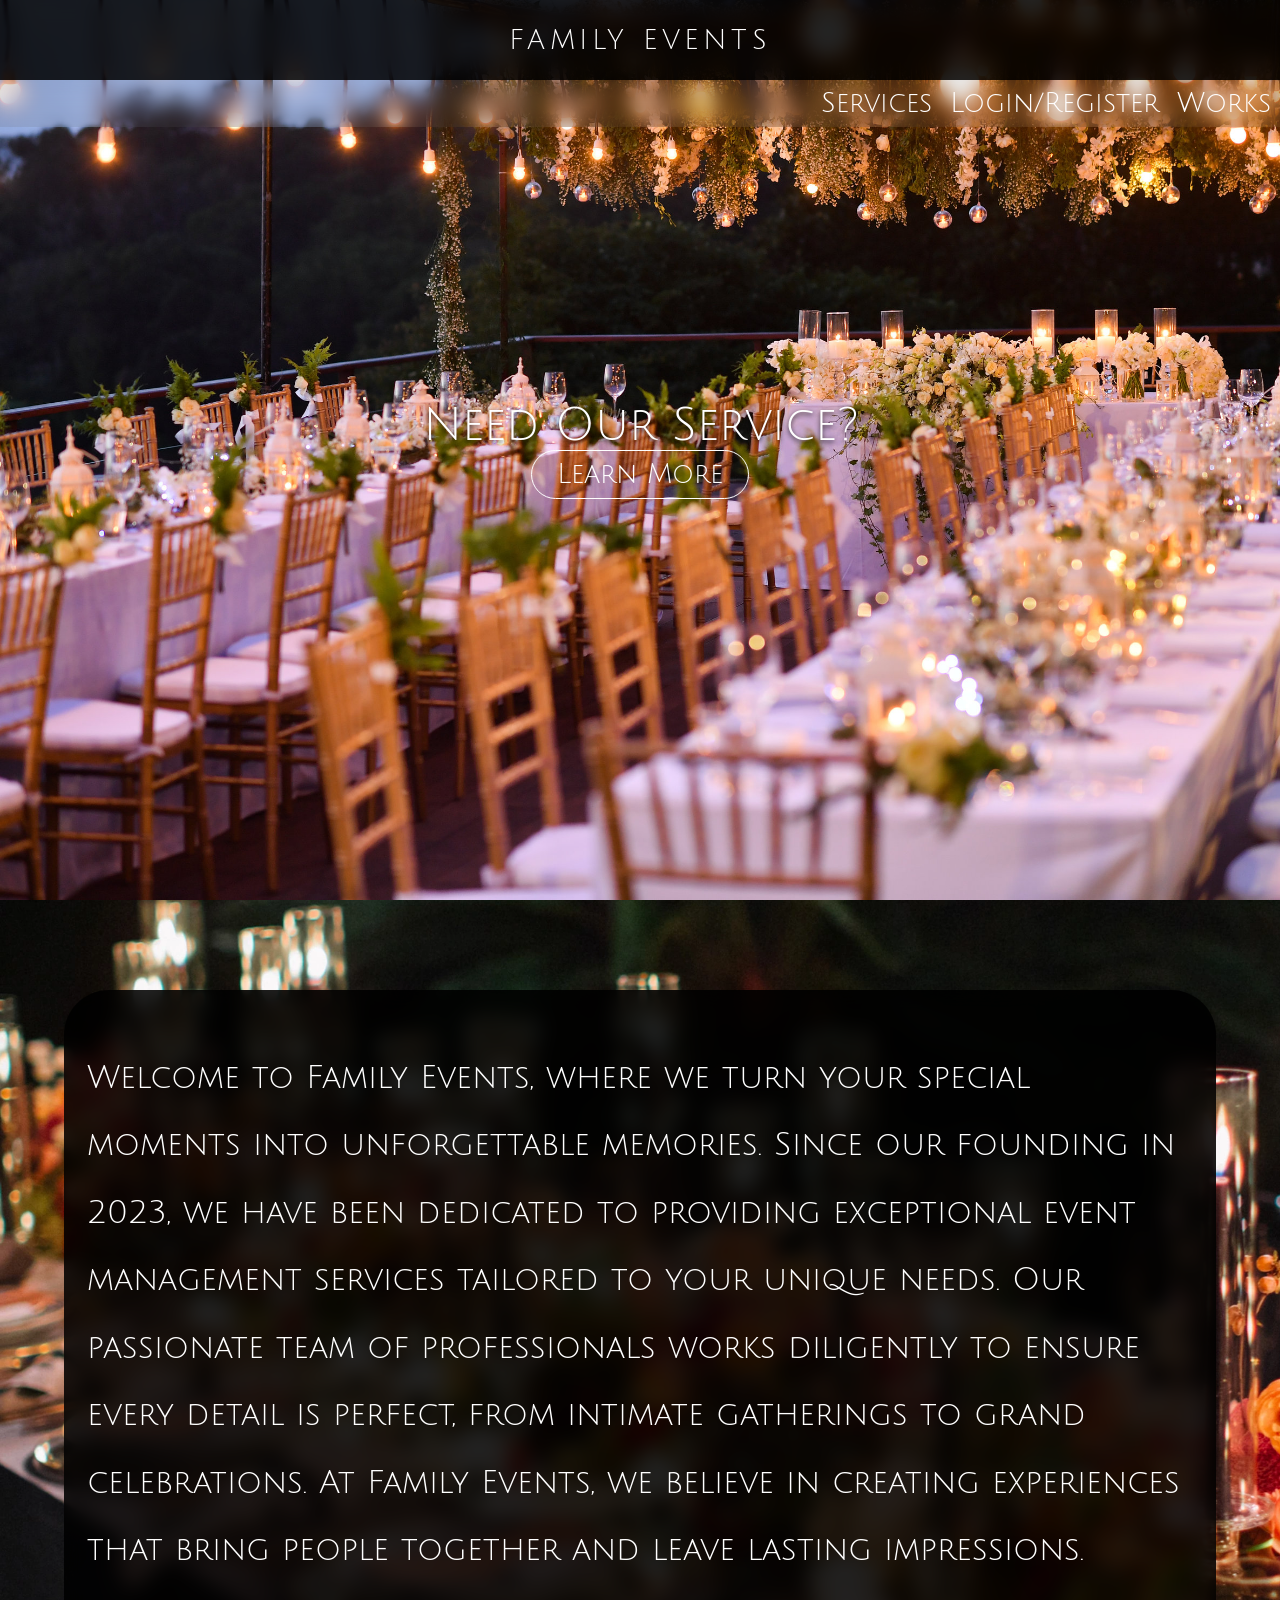
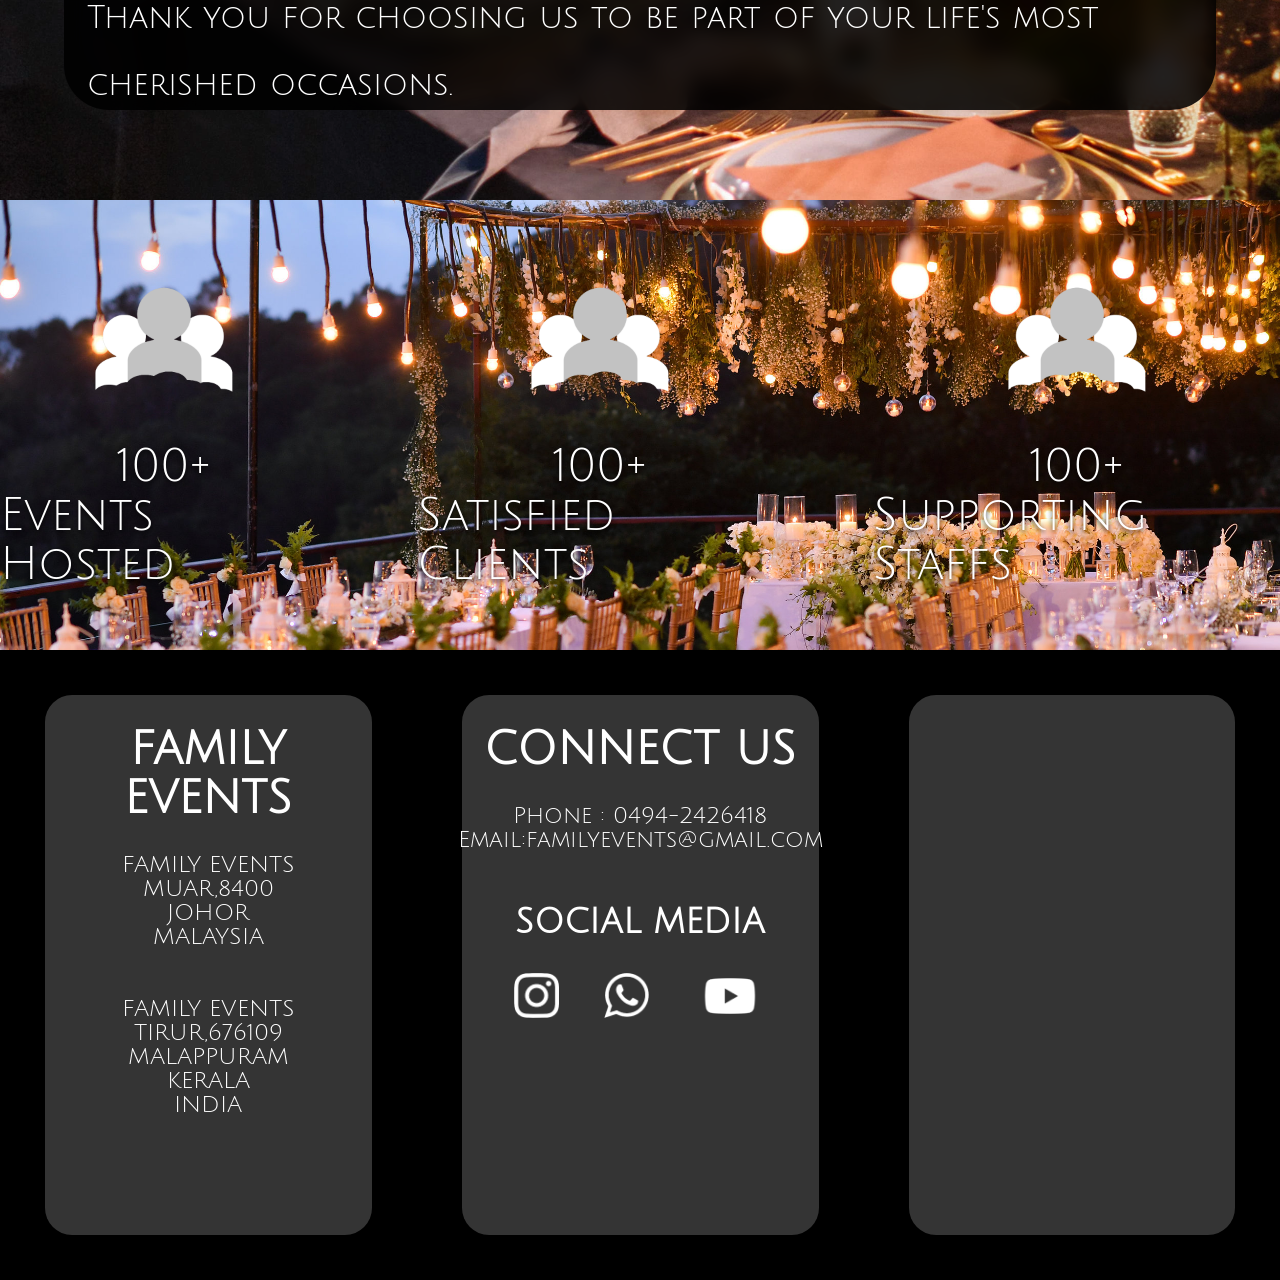
<file: index.html>
<!DOCTYPE html>
<html lang="en">
<head>
    <meta charset="UTF-8">
    <meta name="viewport" content="width=device-width, initial-scale=1.0">
    <link rel="stylesheet" href="styles.css">
    <script defer src="script.js"></script>
    <title>Index</title>
</head>
<body>
    <div class="body">
        <!-- navigation bar -->
        <div class="nav-bar">
            <div class="black-bar">
                <span>FAMILY EVENTS</span>
                <input type="checkbox" class="hm-check" id="hm-menu">
                <label onclick="hmaction();" class="hm-label" for="hm-menu">
                    <div class="menu-icon">
                        <div class="line"></div>
                        <div class="line middle-line"></div>
                        <div class="line"></div>
                    </div>
                
                </label>
            </div>
            <div class="glass-bar">
                <ul>
                    <li>Services</li>
                    <li>Login/Register</li>
                    <li>Works</li>
                    <li class="credits">©familyevents</li>
                </ul>
            </div>
        </div>
<!-- navigation bar -->
<!-- content -->

<div class="content">
    <div class="need-service">
        <span>Need Our Service?</span>
        <button>Learn More</button>
    </div>
</div>

<!-- content -->
    </div>
    <div class="body-2">
<!-- content -->
<div class="content">
    <div class="black-box-one">
        <p>Welcome to Family Events, where we turn your special moments into unforgettable memories. Since our founding in 2023, we have been dedicated to providing exceptional event management services tailored to your unique needs. Our passionate team of professionals works diligently to ensure every detail is perfect, from intimate gatherings to grand celebrations. At Family Events, we believe in creating experiences that bring people together and leave lasting impressions. Thank you for choosing us to be part of your life's most cherished occasions.</p>
    </div>
</div>
<!-- content -->
    </div>
    <div class="body three">
<!-- content -->

<div class="content-half three">
    <div class="counters">
        <div class="counter">
            <img src="images/icons/clients-icon.PNG" alt="" srcset="">
            <span>100+</span>
            <span>Events Hosted</span>
        </div>

        <div class="counter">
            <img src="images/icons/clients-icon.PNG" alt="" srcset="">
            <span>100+</span>
            <span>Satisfied Clients</span>
        </div>

        <div class="counter">
            <img src="images/icons/clients-icon.PNG" alt="" srcset="">
            <span>100+</span>
            <span>Supporting Staffs</span>
        </div>
    </div>
</div>

<!-- content -->
<div class="footer-black">
    <div class="card">
        <h1>FAMILY EVENTS</h1>
        <span>
FAMILY EVENTS<br>
MUAR,8400<br>
JOHOR<br>
MALAYSIA<br>
<br><br>
FAMILY EVENTS<br>
TIRUR,676109<br>
MALAPPURAM<br>
KERALA<br>
INDIA<br>
        </span>
    </div>
    <div class="card">
        <h1>CONNECT US</h1>
        <span>Phone : 0494-2426418<br>
            Email:familyevents@gmail.com</span><br>
        <h2>SOCIAL MEDIA</h2>
        <div class="icons">
            <img src="images/icons/insta-icon.png" alt="" srcset="">
            <img src="images/icons/whatsapp-icon.png" alt="" srcset="">
            <img class="yt-icon" src="images/icons/youtube-icon.png" alt="" srcset="">
        </div>
    </div>
    <iframe 
       class="card"
        frameborder="0" 
        style="border:0" 
        
        src="https://www.google.com/maps/embed?pb=!1m18!1m12!1m3!1d15468.975498043856!2d76.1213178!3d10.9032923!2m3!1f0!2f0!3f0!3m2!1i1024!2i768!4f13.1!3m3!1m2!1s0x0%3A0x0!2zMTDCsDAzJzU2LjYiTiA3NsKwMTYnMjIuNyJF!5e0!3m2!1sen!2sin!4v1644864142290!5m2!1sen!2sin&t=satellite&zoom=15" 
        allowfullscreen>
    </iframe>
</div>
    </div>
</body>
</html>
</file>
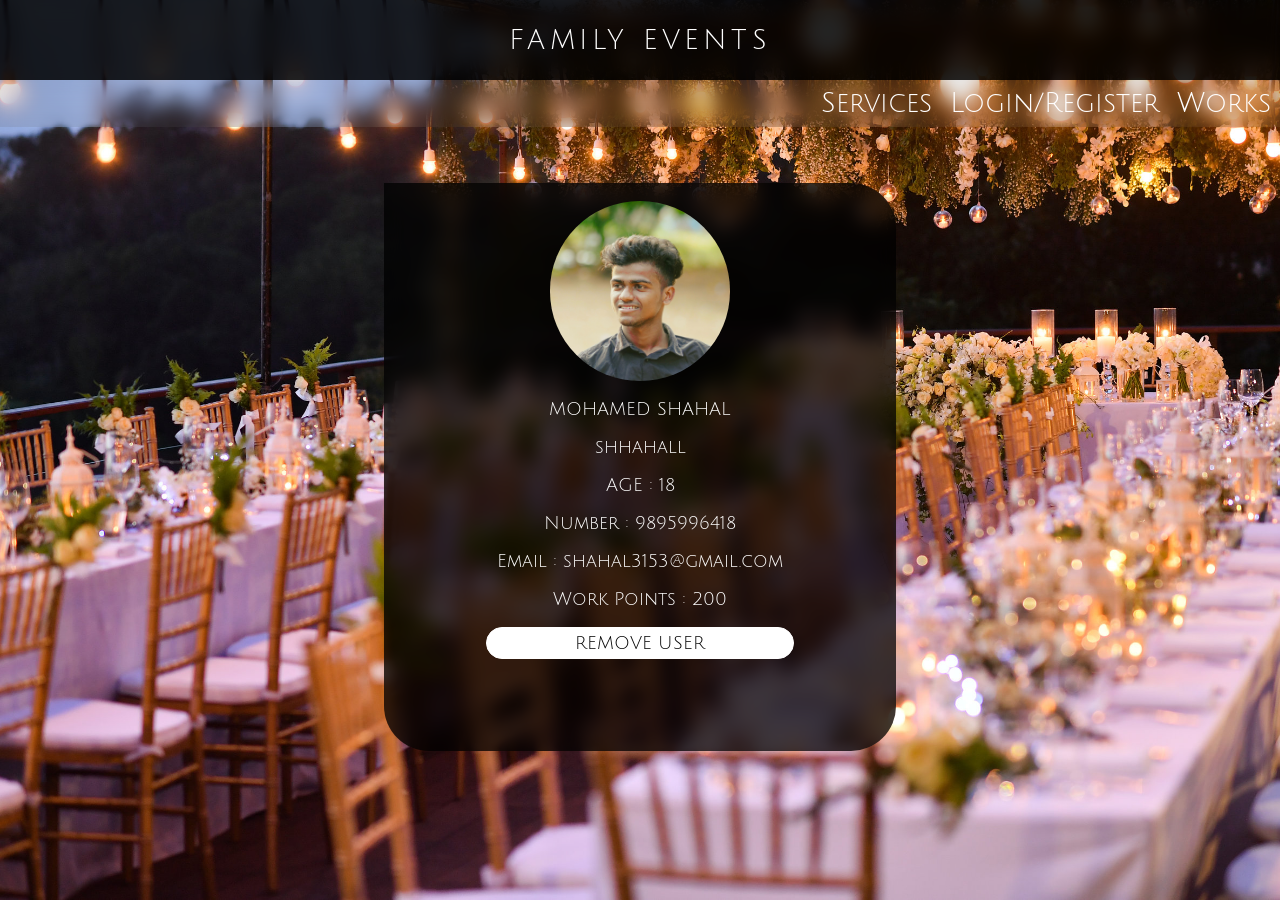
<file: approved_requests.html>
<!DOCTYPE html>
<html lang="en">
<head>
    <meta charset="UTF-8">
    <meta name="viewport" content="width=device-width, initial-scale=1.0">
    <meta name="format-detection" content="telephone=no">
    <link rel="stylesheet" href="styles.css">
    <script defer src="script.js"></script>
    <title>Index</title>
    <style>
       
    </style>
    
</head>
<body>
    <div class="body">
        <!-- navigation bar -->
        <div class="nav-bar">
            <div class="black-bar">
                <span>FAMILY EVENTS</span>
                <input type="checkbox" class="hm-check" id="hm-menu">
                <label onclick="hmaction();" class="hm-label" for="hm-menu">
                    <div class="menu-icon">
                        <div class="line"></div>
                        <div class="line middle-line"></div>
                        <div class="line"></div>
                    </div>
                
                </label>
            </div>
            <div class="glass-bar">
                <ul>
                    <li>Services</li>
                    <li>Login/Register</li>                   <!--NAVIGATION-->
                    <li>Works</li>
                    <li class="credits">©familyevents</li>
                </ul>
            </div>
        </div>
<!-- navigation bar -->
<!-- content -->

<div class="service-content-box">
    
    <form class="create-service works-bar works requests">
      <img src="images/dp-image.jpg" alt="">
      <span>MOHAMED SHAHAL</span>
      <span>shhahall</span>
      <span>AGE : 18</span>
      <span >Number : 9895996418</span>
      <span>Email : shahal3153@gmail.com</span>
      <span>Work Points : 200</span>
      <button class="work-admin-button">REMOVE USER</button>
    </form>
    


</div>

</body>
<script>
    var b = document.getElementsByClassName('service-card');
var c = document.querySelectorAll('.service-card').length;
if(window.innerWidth <= 425){
    b[0].style.marginTop='15vh';
    b[c-1].style.marginBottom='25vh';
} else {
    b[0].style.marginTop='33vh';
    b[c-1].style.marginBottom='35vh';
}
</script>
</html>
</file>
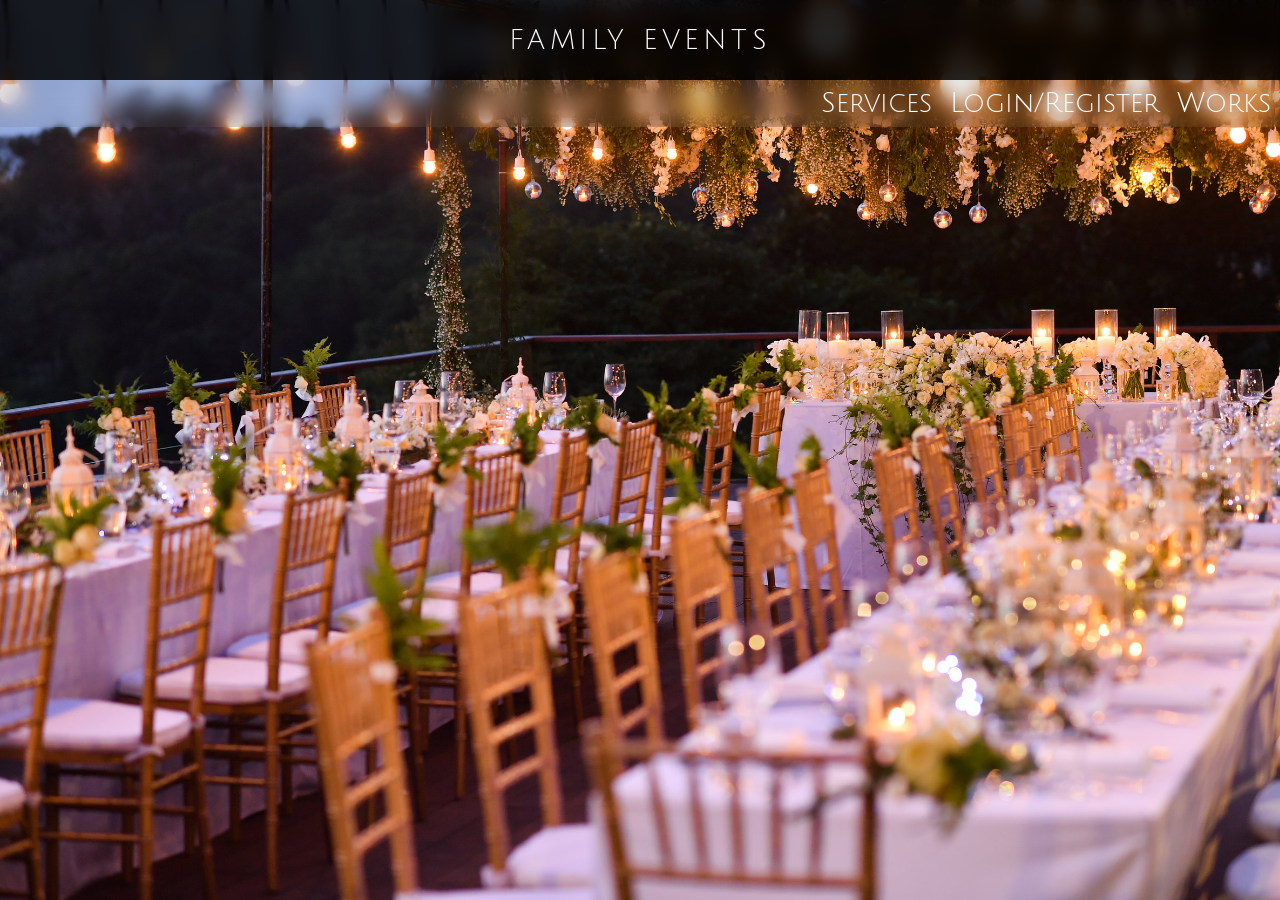
<file: blank.html>
<!DOCTYPE html>
<html lang="en">
<head>
    <meta charset="UTF-8">
    <meta name="viewport" content="width=device-width, initial-scale=1.0">
    <link rel="stylesheet" href="styles.css">
    <script defer src="script.js"></script>
    <title>Index</title>
</head>
<body>
    <div class="body">
        <!-- navigation bar -->
        <div class="nav-bar">
            <div class="black-bar">
                <span>FAMILY EVENTS</span>
                <input type="checkbox" class="hm-check" id="hm-menu">
                <label onclick="hmaction();" class="hm-label" for="hm-menu">
                    <div class="menu-icon">
                        <div class="line"></div>
                        <div class="line middle-line"></div>
                        <div class="line"></div>
                    </div>
                
                </label>
            </div>
            <div class="glass-bar">
                <ul>
                    <li>Services</li>
                    <li>Login/Register</li>
                    <li>Works</li>
                    <li class="credits">©familyevents</li>
                </ul>
            </div>
        </div>
<!-- navigation bar -->
<!-- content -->

<div class="content">

</div>

</body>
</html>
</file>
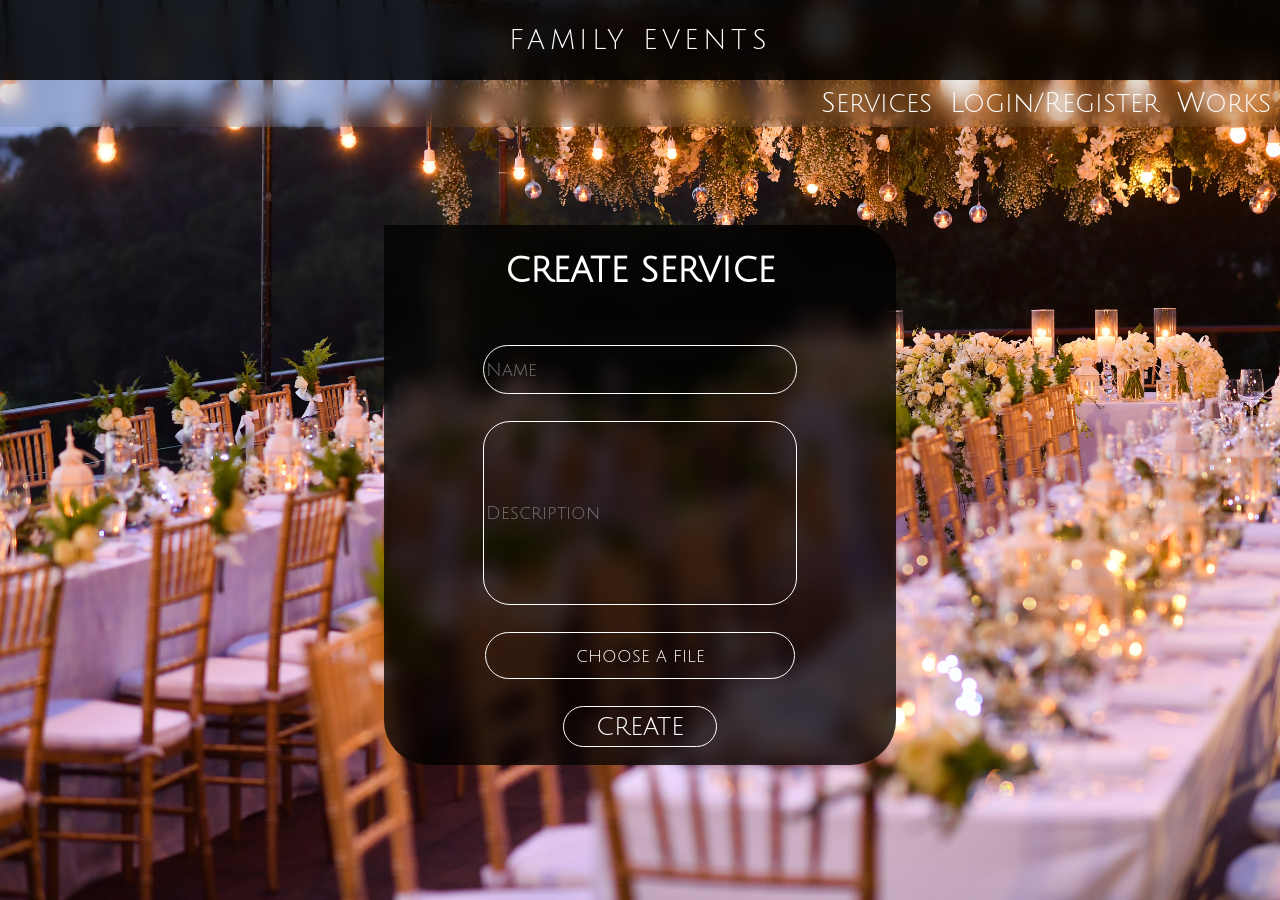
<file: create_service.html>
<!DOCTYPE html>
<html lang="en">
<head>
    <meta charset="UTF-8">
    <meta name="viewport" content="width=device-width, initial-scale=1.0">
    <link rel="stylesheet" href="styles.css">
    <script defer src="script.js"></script>
    <title>Index</title>
    <style>
       
    </style>
    
</head>
<body>
    <div class="body">
        <!-- navigation bar -->
        <div class="nav-bar">
            <div class="black-bar">
                <span>FAMILY EVENTS</span>
                <input type="checkbox" class="hm-check" id="hm-menu">
                <label onclick="hmaction();" class="hm-label" for="hm-menu">
                    <div class="menu-icon">
                        <div class="line"></div>
                        <div class="line middle-line"></div>
                        <div class="line"></div>
                    </div>
                
                </label>
            </div>
            <div class="glass-bar">
                <ul>
                    <li>Services</li>
                    <li>Login/Register</li>                   <!--NAVIGATION-->
                    <li>Works</li>
                    <li class="credits">©familyevents</li>
                </ul>
            </div>
        </div>
<!-- navigation bar -->
<!-- content -->

<div class="service-content-box">
    
    <form class="create-service">
        <h2>CREATE SERVICE</h2>
        <input type="text" placeholder="Name" id="name">
        <input type="text" placeholder="Description" id="description">
        <label class="dp-upload" for="dp">choose a file</label>
        <input type="file" style="display: none;" id="dp">
        <button>create</button>
    </form>
    


</div>

</body>
<script>
    var b = document.getElementsByClassName('service-card');
var c = document.querySelectorAll('.service-card').length;
if(window.innerWidth <= 425){
    b[0].style.marginTop='15vh';
    b[c-1].style.marginBottom='25vh';
} else {
    b[0].style.marginTop='33vh';
    b[c-1].style.marginBottom='35vh';
}
</script>
</html>
</file>
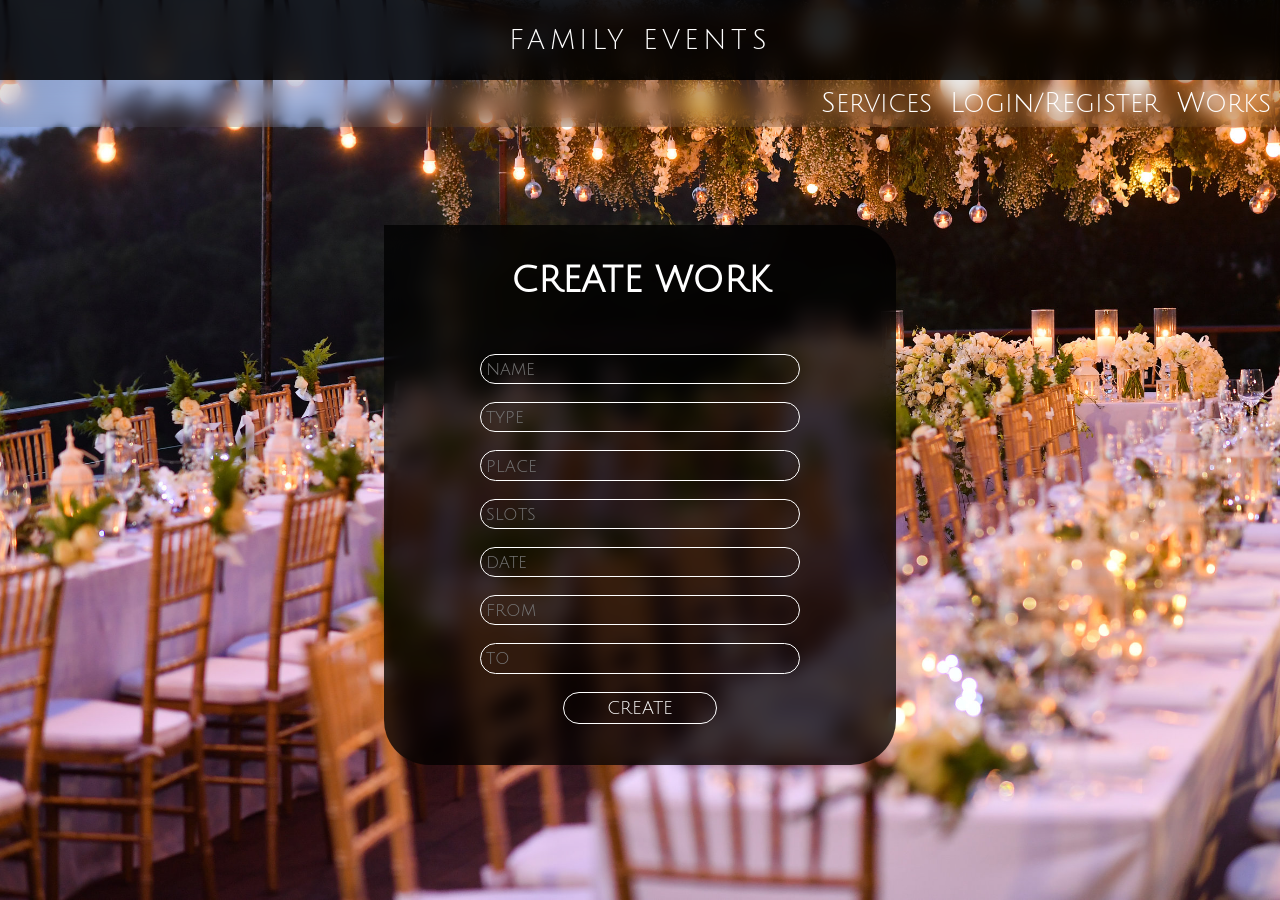
<file: create_work.html>
<!DOCTYPE html>
<html lang="en">
<head>
    <meta charset="UTF-8">
    <meta name="viewport" content="width=device-width, initial-scale=1.0">
    <link rel="stylesheet" href="styles.css">
    <script defer src="script.js"></script>
    <title>Index</title>
    <style>
       
    </style>
    
</head>
<body>
    <div class="body">
        <!-- navigation bar -->
        <div class="nav-bar">
            <div class="black-bar">
                <span>FAMILY EVENTS</span>
                <input type="checkbox" class="hm-check" id="hm-menu">
                <label onclick="hmaction();" class="hm-label" for="hm-menu">
                    <div class="menu-icon">
                        <div class="line"></div>
                        <div class="line middle-line"></div>
                        <div class="line"></div>
                    </div>
                
                </label>
            </div>
            <div class="glass-bar">
                <ul>
                    <li>Services</li>
                    <li>Login/Register</li>                   <!--NAVIGATION-->
                    <li>Works</li>
                    <li class="credits">©familyevents</li>
                </ul>
            </div>
        </div>
<!-- navigation bar -->
<!-- content -->

<div class="service-content-box">
    
    <form class="create-service works-bar works create-work">
       <h3>CREATE WORK</h3>
       <input id="name" placeholder="name" type="text">
       <input id="type" placeholder="type" type="text">
       <input id="place" placeholder="place" type="text">
       <input id="slots" placeholder="slots" type="text">
       <input id="date" placeholder="date" type="text">
       <input id="from" placeholder="from" type="text">
       <input id="to" placeholder="to" type="text">
       <button>CREATE</button>
    </form>
    


</div>

</body>
<script>
    var b = document.getElementsByClassName('service-card');
var c = document.querySelectorAll('.service-card').length;
if(window.innerWidth <= 425){
    b[0].style.marginTop='15vh';
    b[c-1].style.marginBottom='25vh';
} else {
    b[0].style.marginTop='33vh';
    b[c-1].style.marginBottom='35vh';
}
</script>
</html>
</file>
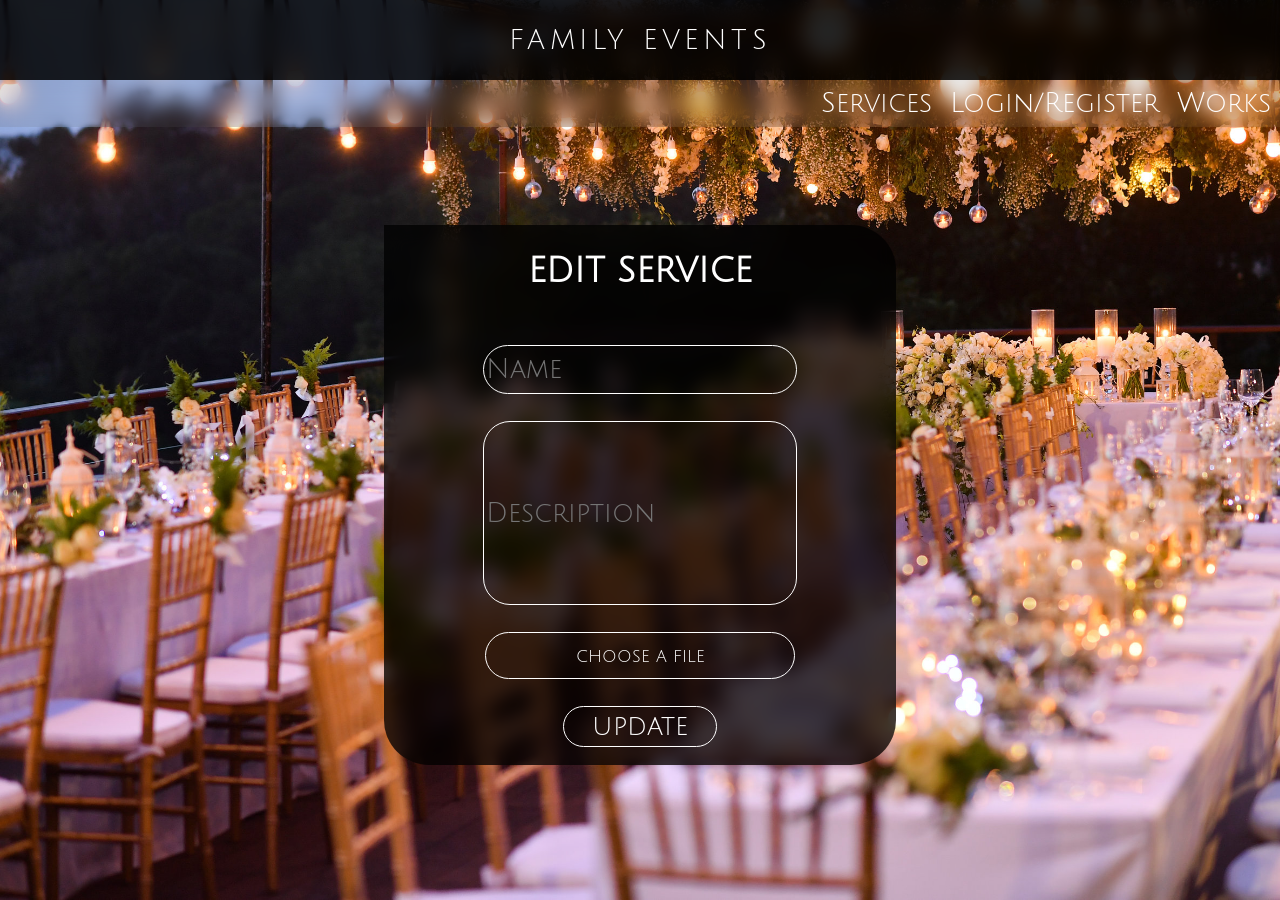
<file: edit_service.html>
<!DOCTYPE html>
<html lang="en">
<head>
    <meta charset="UTF-8">
    <meta name="viewport" content="width=device-width, initial-scale=1.0">
    <link rel="stylesheet" href="styles.css">
    <script defer src="script.js"></script>
    <title>Index</title>
    <style>
       
    </style>
    
</head>
<body>
    <div class="body">
        <!-- navigation bar -->
        <div class="nav-bar">
            <div class="black-bar">
                <span>FAMILY EVENTS</span>
                <input type="checkbox" class="hm-check" id="hm-menu">
                <label onclick="hmaction();" class="hm-label" for="hm-menu">
                    <div class="menu-icon">
                        <div class="line"></div>
                        <div class="line middle-line"></div>
                        <div class="line"></div>
                    </div>
                
                </label>
            </div>
            <div class="glass-bar">
                <ul>
                    <li>Services</li>
                    <li>Login/Register</li>                   <!--NAVIGATION-->
                    <li>Works</li>
                    <li class="credits">©familyevents</li>
                </ul>
            </div>
        </div>
<!-- navigation bar -->
<!-- content -->

<div class="service-content-box">
    
    <form class="create-service">
        <h2>EDIT SERVICE</h2>
        <input type="text" placeholder="Name" class="edit-create-service">
        <input type="text" placeholder="Description" id="description" class="edit-create-service">
        <label class="dp-upload" for="dp" class="edit-create-service">choose a file</label>
        <input type="file" style="display: none;" id="dp" class="edit-create-service">
        <button>update</button>
    </form>
    


</div>

</body>
<script>
    var b = document.getElementsByClassName('service-card');
var c = document.querySelectorAll('.service-card').length;
if(window.innerWidth <= 425){
    b[0].style.marginTop='15vh';
    b[c-1].style.marginBottom='25vh';
} else {
    b[0].style.marginTop='33vh';
    b[c-1].style.marginBottom='35vh';
}
</script>
</html>
</file>
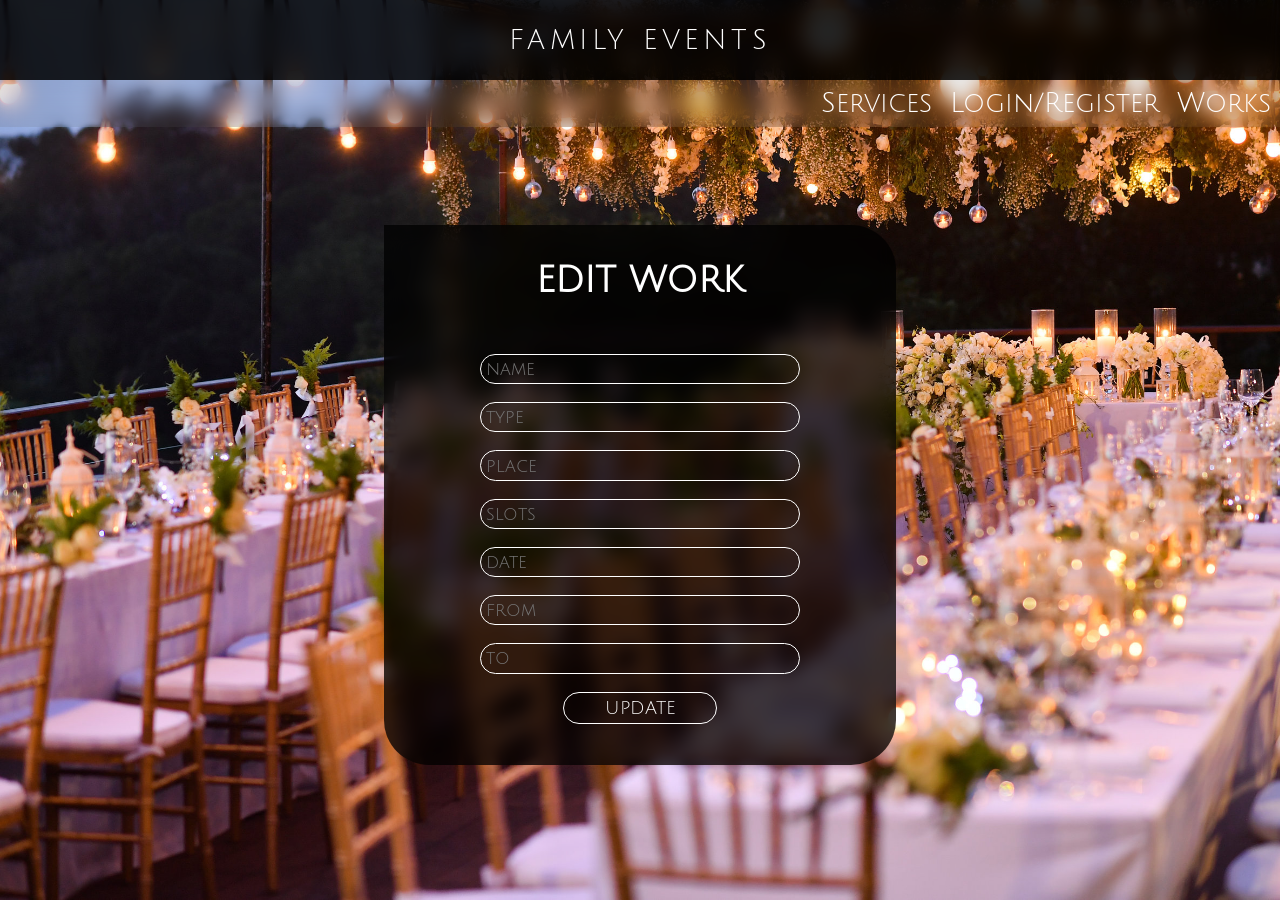
<file: edit_work.html>
<!DOCTYPE html>
<html lang="en">
<head>
    <meta charset="UTF-8">
    <meta name="viewport" content="width=device-width, initial-scale=1.0">
    <link rel="stylesheet" href="styles.css">
    <script defer src="script.js"></script>
    <title>Index</title>
    <style>
       
    </style>
    
</head>
<body>
    <div class="body">
        <!-- navigation bar -->
        <div class="nav-bar">
            <div class="black-bar">
                <span>FAMILY EVENTS</span>
                <input type="checkbox" class="hm-check" id="hm-menu">
                <label onclick="hmaction();" class="hm-label" for="hm-menu">
                    <div class="menu-icon">
                        <div class="line"></div>
                        <div class="line middle-line"></div>
                        <div class="line"></div>
                    </div>
                
                </label>
            </div>
            <div class="glass-bar">
                <ul>
                    <li>Services</li>
                    <li>Login/Register</li>                   <!--NAVIGATION-->
                    <li>Works</li>
                    <li class="credits">©familyevents</li>
                </ul>
            </div>
        </div>
<!-- navigation bar -->
<!-- content -->

<div class="service-content-box">
    
    <form class="create-service works-bar works create-work">
       <h3>EDIT WORK</h3>
       <input id="name" placeholder="name" type="text">
       <input id="type" placeholder="type" type="text">
       <input id="place" placeholder="place" type="text">
       <input id="slots" placeholder="slots" type="text">
       <input id="date" placeholder="date" type="text">
       <input id="from" placeholder="from" type="text">
       <input id="to" placeholder="to" type="text">
       <button>UPDATE</button>
    </form>
    


</div>

</body>
<script>
    var b = document.getElementsByClassName('service-card');
var c = document.querySelectorAll('.service-card').length;
if(window.innerWidth <= 425){
    b[0].style.marginTop='15vh';
    b[c-1].style.marginBottom='25vh';
} else {
    b[0].style.marginTop='33vh';
    b[c-1].style.marginBottom='35vh';
}
</script>
</html>
</file>
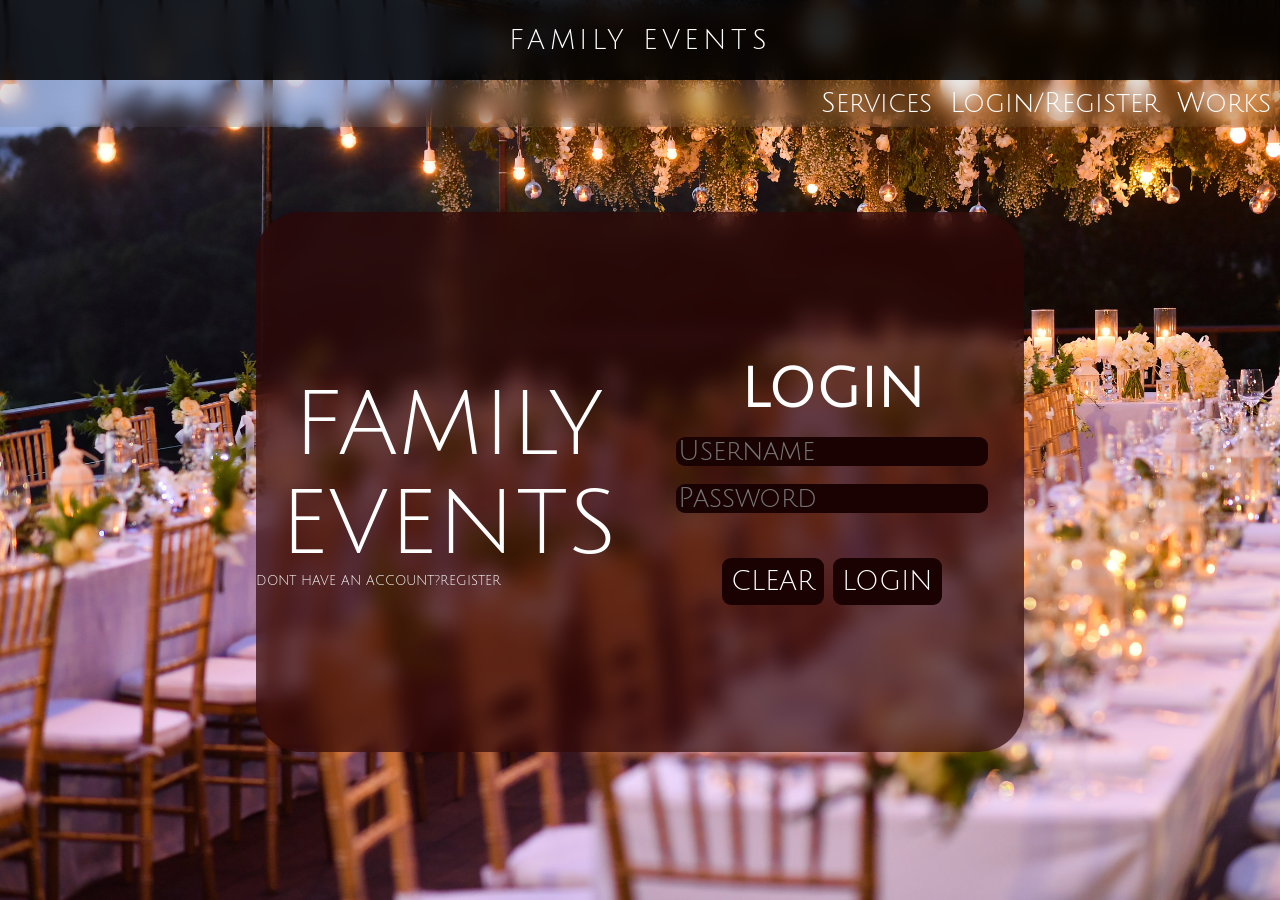
<file: login.html>
<!DOCTYPE html>
<html lang="en">
<head>
    <meta charset="UTF-8">
    <meta name="viewport" content="width=device-width, initial-scale=1.0">
    <link rel="stylesheet" href="styles.css">
    <script defer src="script.js"></script>
    <title>Index</title>
</head>
<body>
    <div class="body">
        <!-- navigation bar -->
        <div class="nav-bar">
            <div class="black-bar">
                <span>FAMILY EVENTS</span>
                <input type="checkbox" class="hm-check" id="hm-menu">
                <label onclick="hmaction();" class="hm-label" for="hm-menu">
                    <div class="menu-icon">
                        <div class="line"></div>
                        <div class="line middle-line"></div>
                        <div class="line"></div>
                    </div>
                
                </label>
            </div>
            <div class="glass-bar">
                <ul>
                    <li>Services</li>
                    <li>Login/Register</li>
                    <li>Works</li>
                    <li class="credits">©familyevents</li>
                </ul>
            </div>
        </div>
<!-- navigation bar -->
<!-- content -->

<div class="content">
   <div class="brown-box-one">
    <div class="one">
<h1>FAMILY</h1>
<h1>EVENTS</h1>
<span class="login-alert">DONT HAVE AN ACCOUNT?REGISTER</span>
    </div>
    <form class="two">
<h1>LOGIN</h1>

<input type="text" placeholder="Username" required>

<input type="password" placeholder="Password" required>
<div class="buttons">
    <button type="reset">CLEAR</button>
    <button type="submit">LOGIN</button>
</div>
</form>
   </div>
</div>

</body>
</html>
</file>
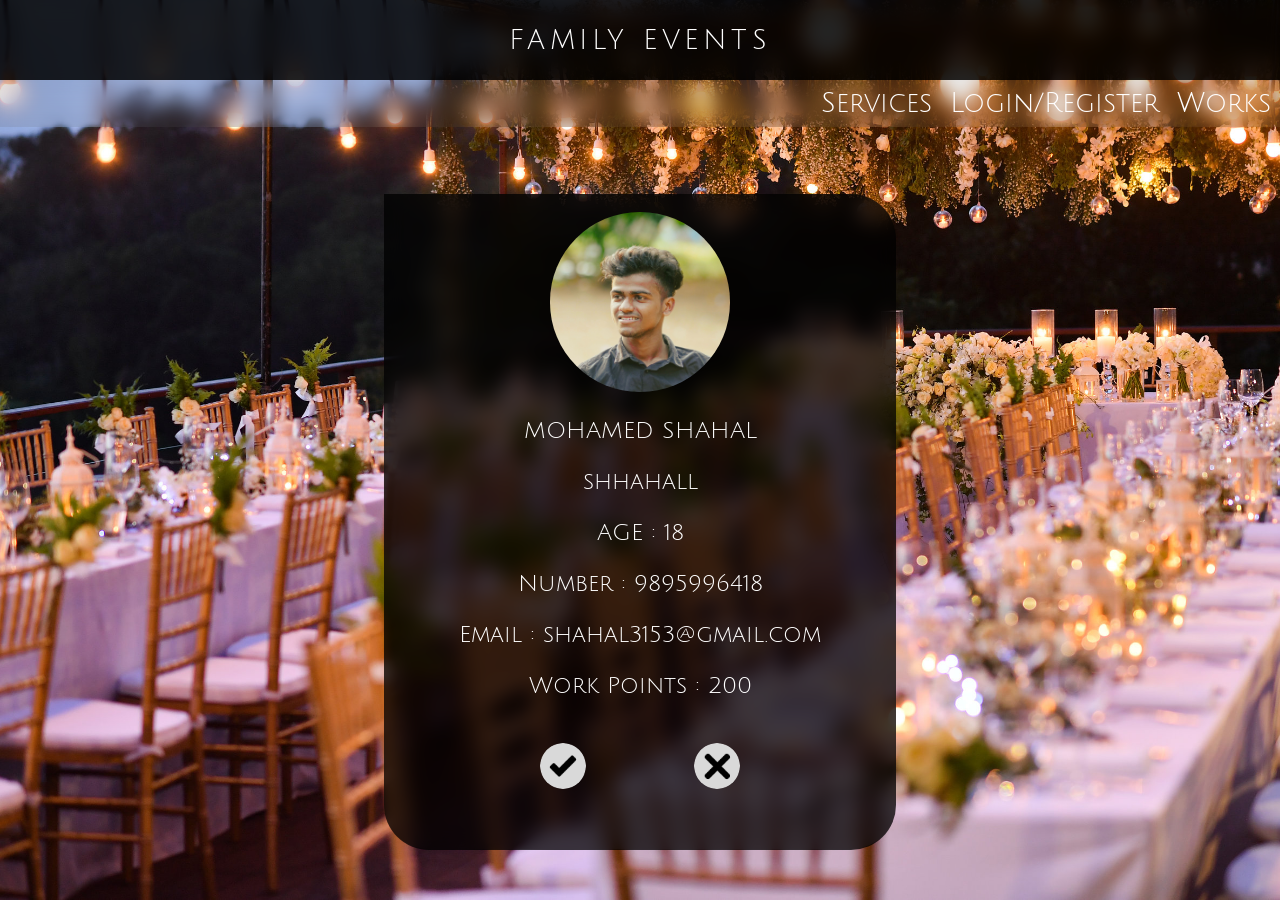
<file: pending_requests.html>
<!DOCTYPE html>
<html lang="en">
<head>
    <meta charset="UTF-8">
    <meta name="viewport" content="width=device-width, initial-scale=1.0">
    <meta name="format-detection" content="telephone=no">
    <link rel="stylesheet" href="styles.css">
    <script defer src="script.js"></script>
    <title>Index</title>
    <style>
       
    </style>
    
</head>
<body>
    <div class="body">
        <!-- navigation bar -->
        <div class="nav-bar">
            <div class="black-bar">
                <span>FAMILY EVENTS</span>
                <input type="checkbox" class="hm-check" id="hm-menu">
                <label onclick="hmaction();" class="hm-label" for="hm-menu">
                    <div class="menu-icon">
                        <div class="line"></div>
                        <div class="line middle-line"></div>
                        <div class="line"></div>
                    </div>
                
                </label>
            </div>
            <div class="glass-bar">
                <ul>
                    <li>Services</li>
                    <li>Login/Register</li>                   <!--NAVIGATION-->
                    <li>Works</li>
                    <li class="credits">©familyevents</li>
                </ul>
            </div>
        </div>
<!-- navigation bar -->
<!-- content -->

<div class="service-content-box">
    
    <form class="create-service works-bar requests">
      <img src="images/dp-image.jpg" alt="">
      <span>MOHAMED SHAHAL</span>
      <span>shhahall</span>
      <span>AGE : 18</span>
      <span class="phone-number">Number : 9895996418</span>
      <span>Email : shahal3153@gmail.com</span>
      <span>Work Points : 200</span>
      <div class="buttons">
        <img src="images/icons/tick.png" alt="">
        <img src="images/icons/cross.png" alt="">
      </div>
    </form>
    


</div>

</body>
<script>
    var b = document.getElementsByClassName('service-card');
var c = document.querySelectorAll('.service-card').length;
if(window.innerWidth <= 425){
    b[0].style.marginTop='15vh';
    b[c-1].style.marginBottom='25vh';
} else {
    b[0].style.marginTop='33vh';
    b[c-1].style.marginBottom='35vh';
}
</script>
</html>
</file>
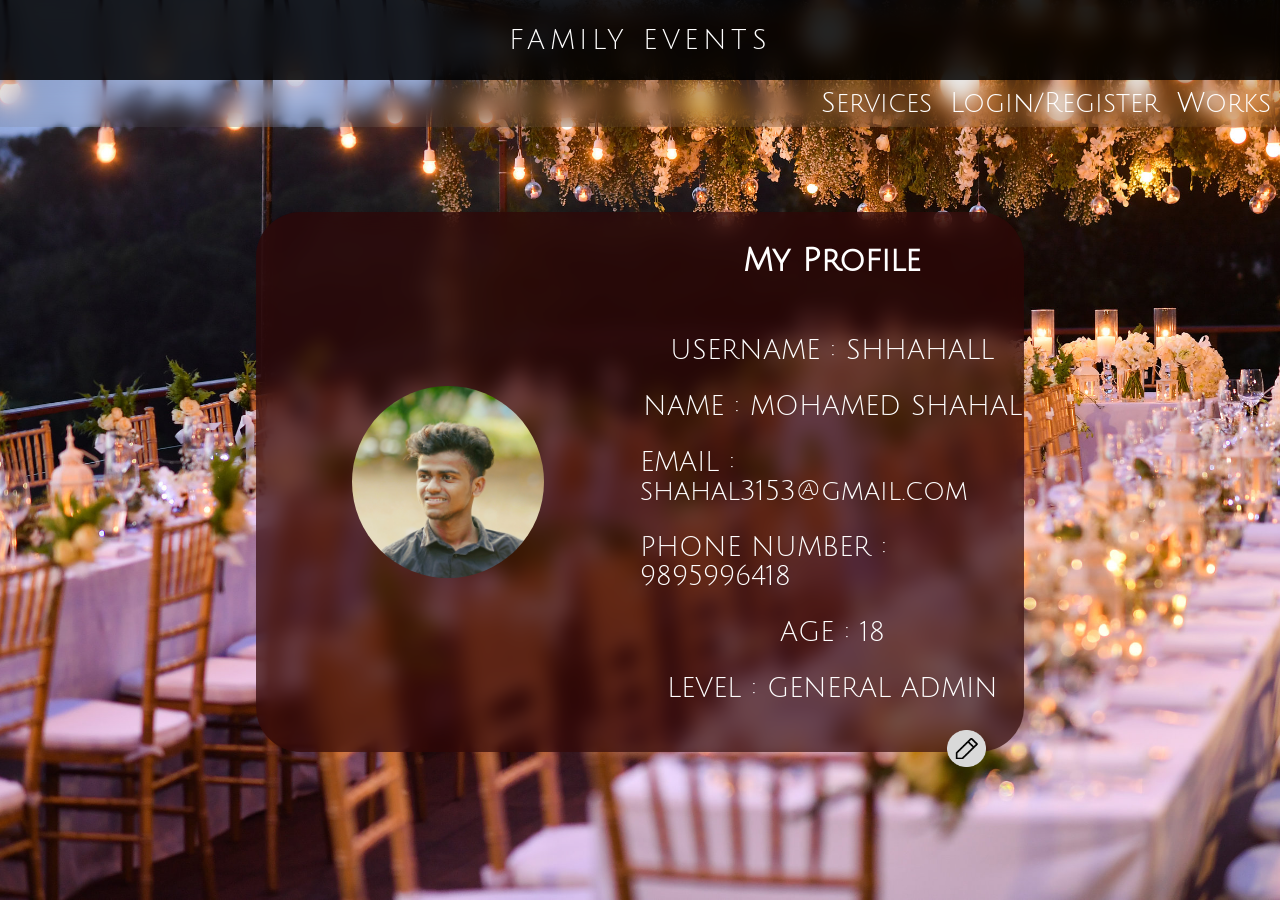
<file: profile.html>
<!DOCTYPE html>
<html lang="en">
<head>
    <meta charset="UTF-8">
    <meta name="viewport" content="width=device-width, initial-scale=1.0">
    <link rel="stylesheet" href="styles.css">
    <script defer src="script.js"></script>
    <title>Index</title>
</head>
<body>
    <div class="body">
        <!-- navigation bar -->
        <div class="nav-bar">
            <div class="black-bar">
                <span>FAMILY EVENTS</span>
                <input type="checkbox" class="hm-check" id="hm-menu">
                <label onclick="hmaction();" class="hm-label" for="hm-menu">
                    <div class="menu-icon">
                        <div class="line"></div>
                        <div class="line middle-line"></div>
                        <div class="line"></div>
                    </div>
                
                </label>
            </div>
            <div class="glass-bar">
                <ul>
                    <li>Services</li>
                    <li>Login/Register</li>
                    <li>Works</li>
                    <li class="credits">©familyevents</li>
                </ul>
            </div>
        </div>
<!-- navigation bar -->
<!-- content -->

<div class="content">
   <div class="brown-box-one profile">
    <div class="one">
<img src="images/dp-image.jpg" alt="" srcset="">
    </div>
    <form class="two">

<h3>My Profile</h3>
<img class="mobile-image" src="images/dp-image.jpg" alt="" srcset="">
<span>USERNAME : SHHAHALL</span>
<span>NAME : MOHAMED SHAHAL</span>
<span>EMAIL : shahal3153@gmail.com</span>
<span>PHONE NUMBER : 9895996418</span>
<span>AGE : 18</span>
<span>LEVEL : GENERAL ADMIN</span>
<div class="button">
    <img src="images/icons/edit-icon.png" alt="" srcset="">
</div>
</form>
   </div>
</div>

</body>
</html>
</file>
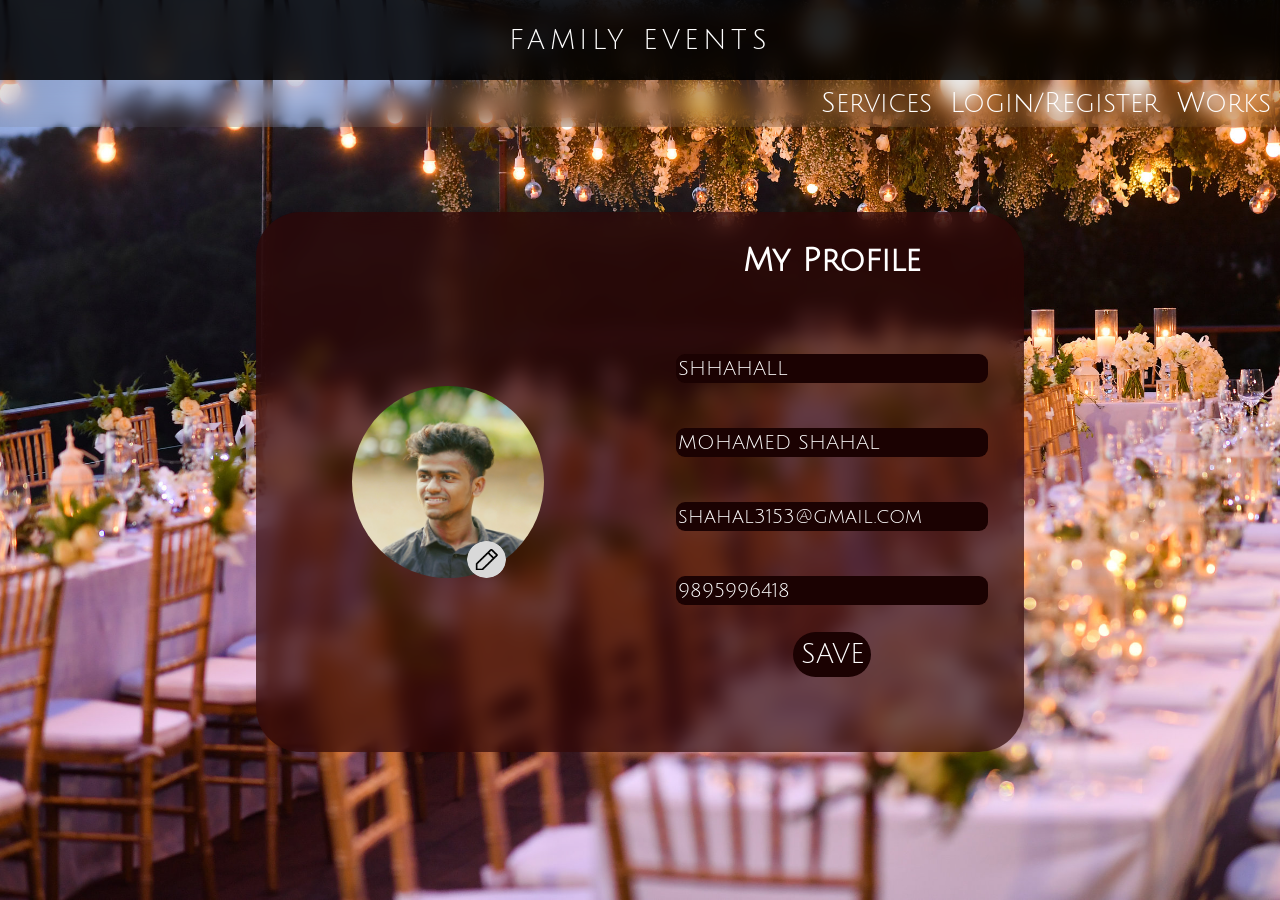
<file: profile_edit.html>
<!DOCTYPE html>
<html lang="en">
<head>
    <meta charset="UTF-8">
    <meta name="viewport" content="width=device-width, initial-scale=1.0">
    <link rel="stylesheet" href="styles.css">
    <script defer src="script.js"></script>
    <title>Index</title>
</head>
<body>
    <div class="body">
        <!-- navigation bar -->
        <div class="nav-bar">
            <div class="black-bar">
                <span>FAMILY EVENTS</span>
                <input type="checkbox" class="hm-check" id="hm-menu">
                <label onclick="hmaction();" class="hm-label" for="hm-menu">
                    <div class="menu-icon">
                        <div class="line"></div>
                        <div class="line middle-line"></div>
                        <div class="line"></div>
                    </div>
                
                </label>
            </div>
            <div class="glass-bar">
                <ul>
                    <li>Services</li>
                    <li>Login/Register</li>
                    <li>Works</li>
                    <li class="credits">©familyevents</li>
                </ul>
            </div>
        </div>
<!-- navigation bar -->
<!-- content -->

<div class="content">
   <div class="brown-box-one profile profile-edit">
    <div class="one">
        <div class="dp-and-icon">
            <img class="mobile-image" src="images/dp-image.jpg" alt="" srcset="">
            <img class="dp-edit-icon" src="images/icons/edit-icon.png" alt="" srcset="">
        </div>
    </div>
    <form class="two">

<h3>My Profile</h3>
<div class="dp-and-icon">
<img class="mobile-image" src="images/dp-image.jpg" alt="" srcset="">
<img class="dp-edit-icon" src="images/icons/edit-icon.png" alt="" srcset="">
</div>
<input placeholder="Username" id="username" value="SHHAHALL" type="text">
<input placeholder="Name" id="name" value="MOHAMED SHAHAL" type="text">
<input placeholder="Email" id="email" value="shahal3153@gmail.com" type="email">
<input placeholder="Phone" id="phone" value="9895996418" type="number">
<button>SAVE</button>
</form>
   </div>
</div>

</body>
</html>
</file>
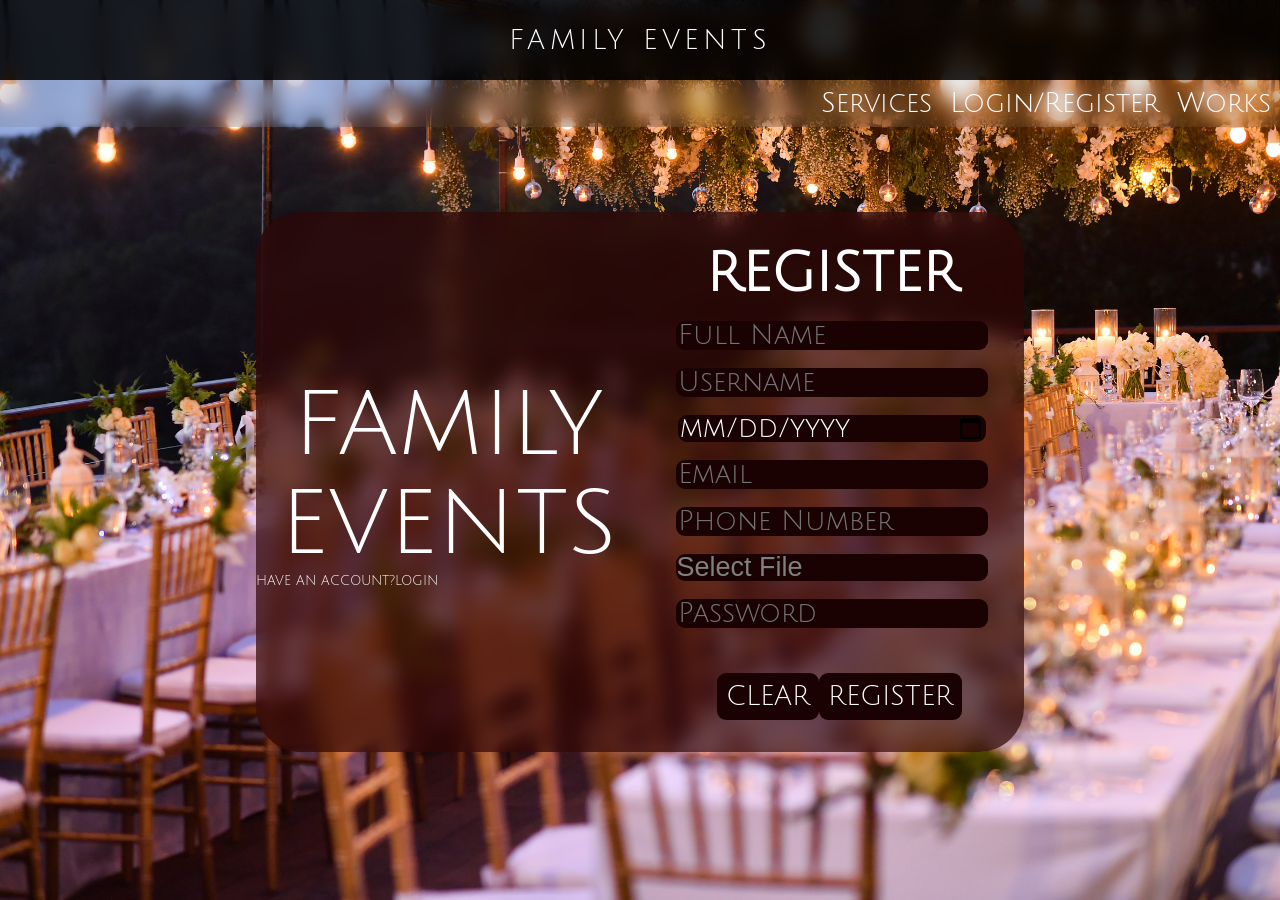
<file: register.html>
<!DOCTYPE html>
<html lang="en">
<head>
    <meta charset="UTF-8">
    <meta name="viewport" content="width=device-width, initial-scale=1.0">
    <link rel="stylesheet" href="styles.css">
    <script defer src="script.js"></script>
    <title>Index</title>
</head>
<body>
    <div class="body">
        <!-- navigation bar -->
        <div class="nav-bar">
            <div class="black-bar">
                <span>FAMILY EVENTS</span>
                <input type="checkbox" class="hm-check" id="hm-menu">
                <label onclick="hmaction();" class="hm-label" for="hm-menu">
                    <div class="menu-icon">
                        <div class="line"></div>
                        <div class="line middle-line"></div>
                        <div class="line"></div>
                    </div>
                
                </label>
            </div>
            <div class="glass-bar">
                <ul>
                    <li>Services</li>
                    <li>Login/Register</li>
                    <li>Works</li>
                    <li class="credits">©familyevents</li>
                </ul>
            </div>
        </div>
<!-- navigation bar -->
<!-- content -->

<div class="content">
   <div class="brown-box-one">
    <div class="one">
<h1>FAMILY</h1>
<h1>EVENTS</h1>
<span class="login-alert">HAVE AN ACCOUNT?LOGIN</span>
    </div>
    <form class="two">
<h1>REGISTER</h1>
<input type="text" placeholder="Full Name" required>
<input type="text" placeholder="Username" required>
<input type="date" placeholder="Date of Birth" required>
<input type="email" placeholder="Email" required>
<input type="number" placeholder="Phone Number" required>
<label class="profile-image-input" for="profile-image">Select File</label>
<input id="profile-image" style="display: none;"  type="file">
<input type="password" placeholder="Password" required>
<div class="buttons">
    <button type="reset">CLEAR</button>
    <button type="submit">REGISTER</button>
</div>
</form>
   </div>
</div>

</body>
</html>
</file>
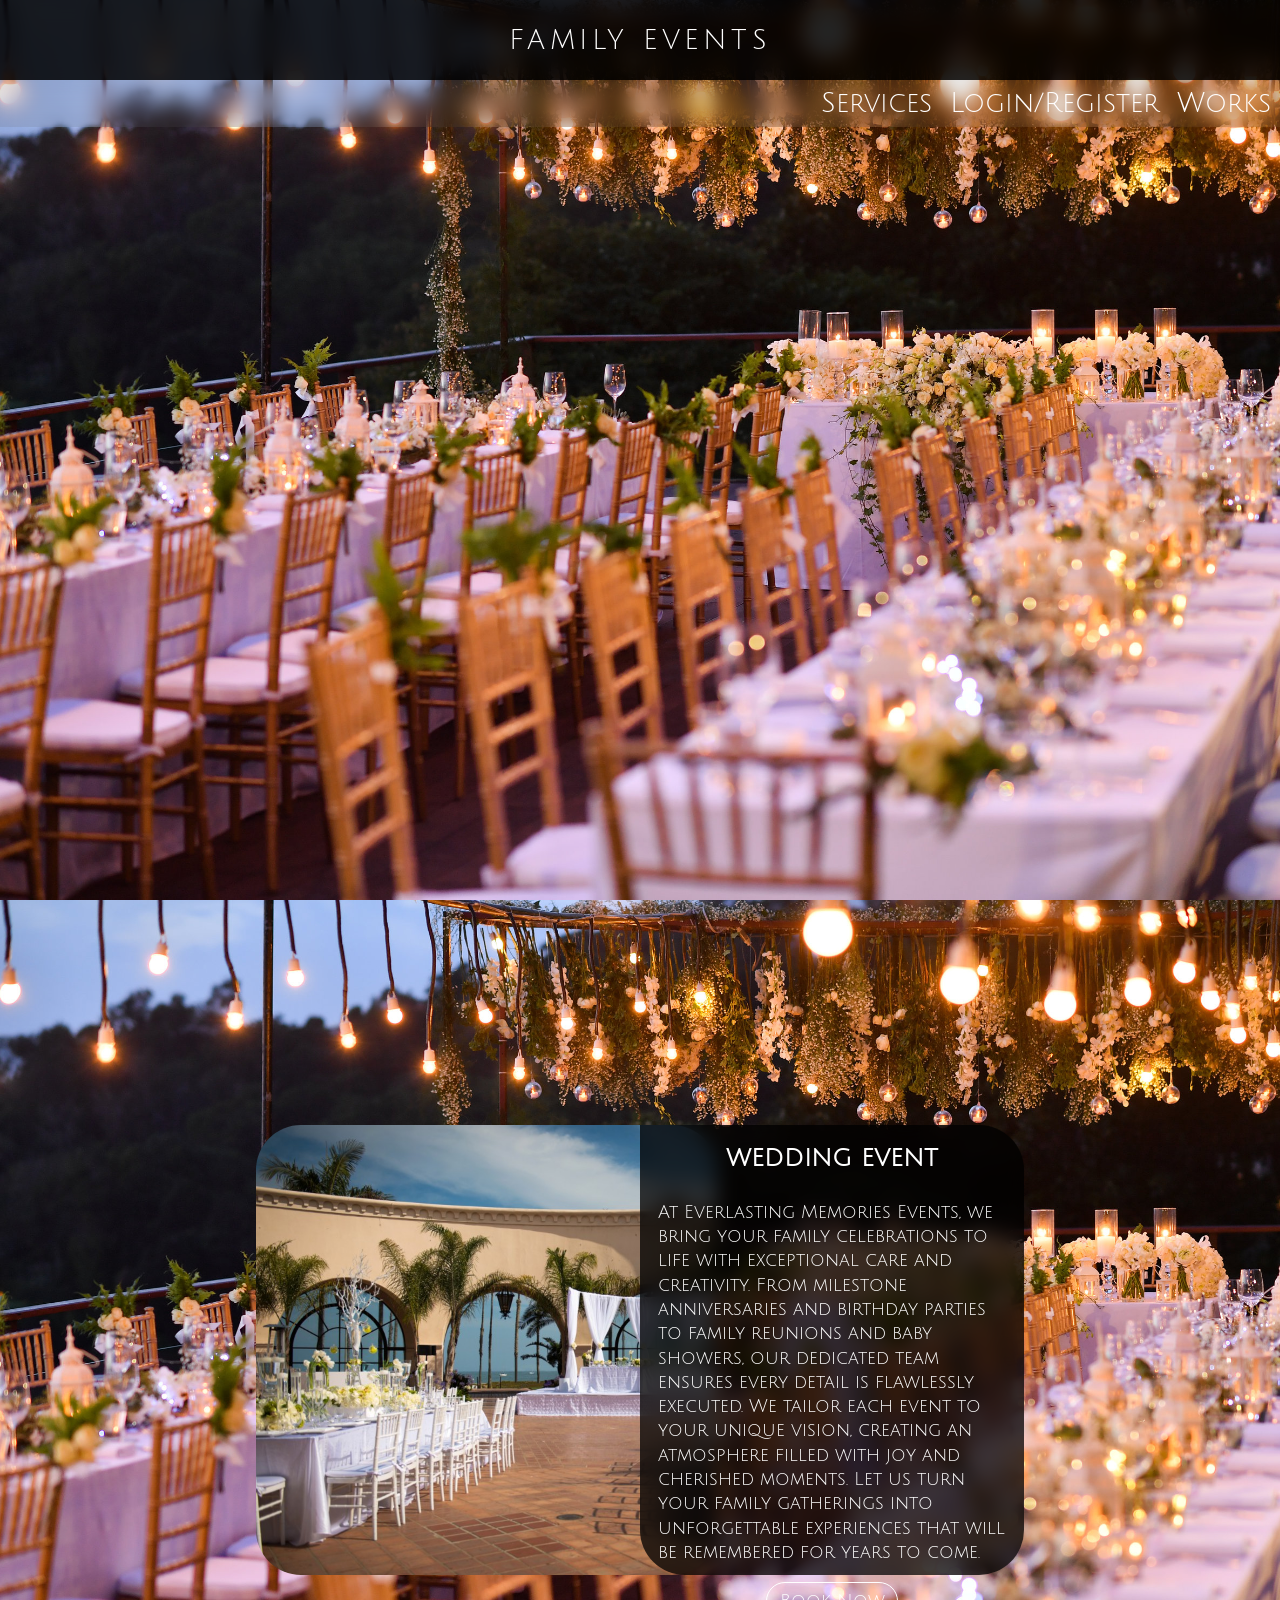
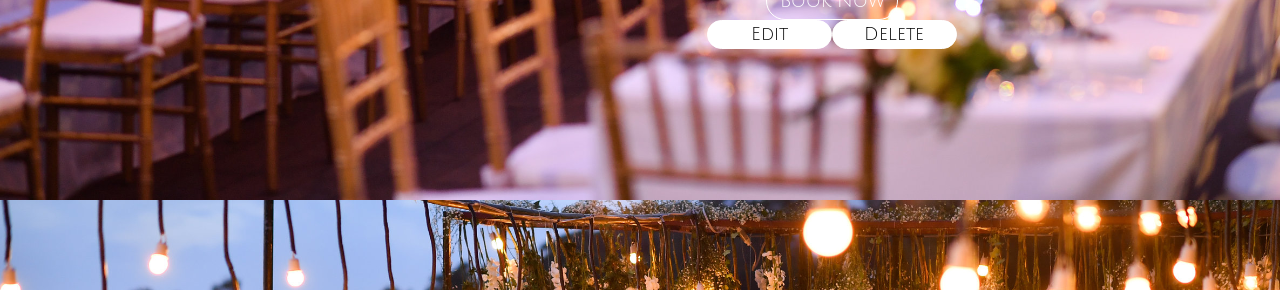
<file: services view.html>
<!DOCTYPE html>
<html lang="en">
<head>
    <meta charset="UTF-8">
    <meta name="viewport" content="width=device-width, initial-scale=1.0">
    <link rel="stylesheet" href="styles.css">
    <script defer src="script.js"></script>
    <title>Index</title>
    <style>
       
    </style>
    
</head>
<body>
    <div class="body">
        <!-- navigation bar -->
        <div class="nav-bar">
            <div class="black-bar">
                <span>FAMILY EVENTS</span>
                <input type="checkbox" class="hm-check" id="hm-menu">
                <label onclick="hmaction();" class="hm-label" for="hm-menu">
                    <div class="menu-icon">
                        <div class="line"></div>
                        <div class="line middle-line"></div>
                        <div class="line"></div>
                    </div>
                
                </label>
            </div>
            <div class="glass-bar">
                <ul>
                    <li>Services</li>
                    <li>Login/Register</li>                   <!--NAVIGATION-->
                    <li>Works</li>
                    <li class="credits">©familyevents</li>
                </ul>
            </div>
        </div>
<!-- navigation bar -->
<!-- content -->

<div class="service-content-box">
    
    <div class="service-card">
       
    </div>

    <div class="service-card">
        <div class="service-image" style="background-image: url(images/wedding-image.jpg); background-size: cover;"></div>
        <div class="black-card">
            <h2>WEDDING EVENT</h2>
            <img src="images/wedding-image.jpg" class="service-image-tag" alt="" srcset=""><!--image here-->
         <!--para here-->   <p>At Everlasting Memories Events, we bring your family celebrations to life with exceptional care and creativity. From milestone anniversaries and birthday parties to family reunions and baby showers, our dedicated team ensures every detail is flawlessly executed. We tailor each event to your unique vision, creating an atmosphere filled with joy and cherished moments. Let us turn your family gatherings into unforgettable experiences that will be remembered for years to come.</p>
            <a href="">Book Now</a><!--link here-->
            <div class="admins-buttons">
                <a href="">Edit</a><!--link here-->
                <a href="">Delete</a><!--link here--> 
            </div>
        </div>
    </div>
    


</div>

</body>
<script>
    var b = document.getElementsByClassName('service-card');
var c = document.querySelectorAll('.service-card').length;
if(window.innerWidth===425){
    b[0].style.marginTop='25vh';
    b[c-1].style.marginBottom='25vh';
} else {
    b[0].style.marginTop='35vh';
    b[c-1].style.marginBottom='35vh';
}
</script>
</html>
</file>
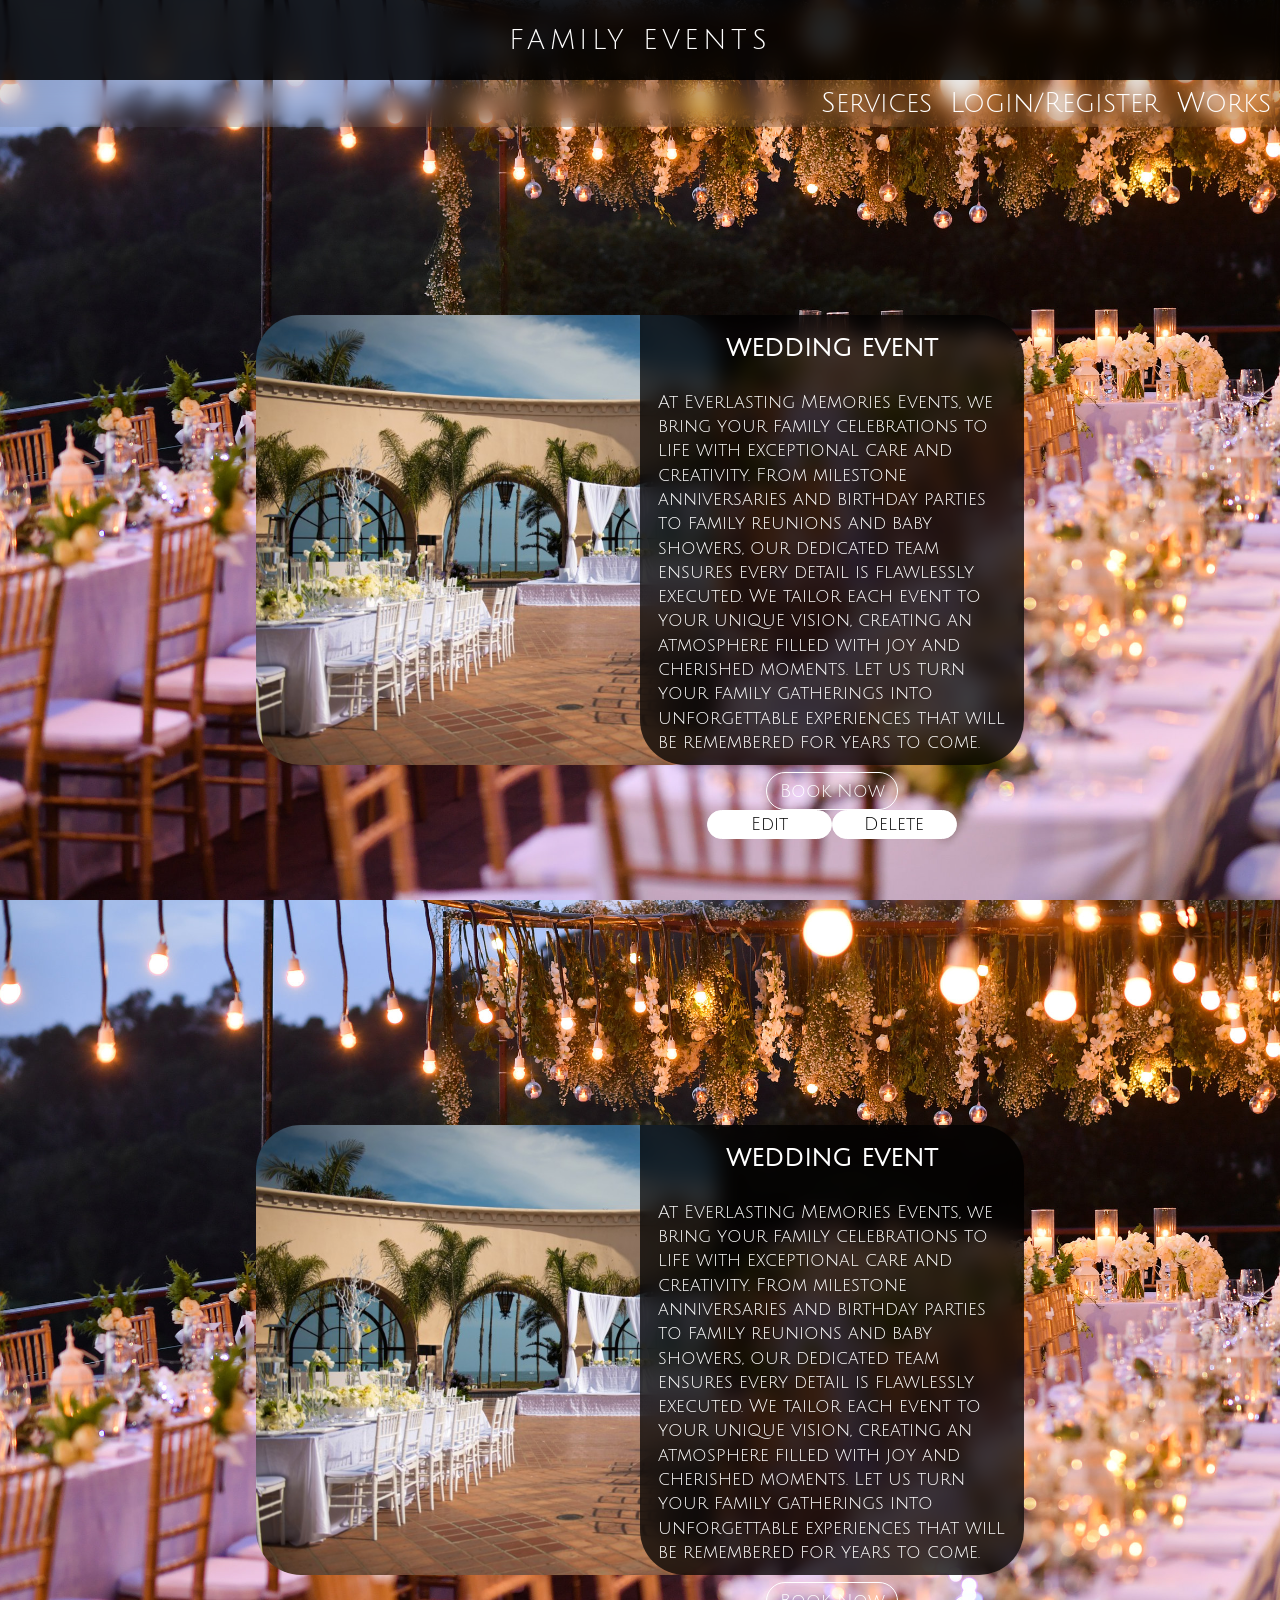
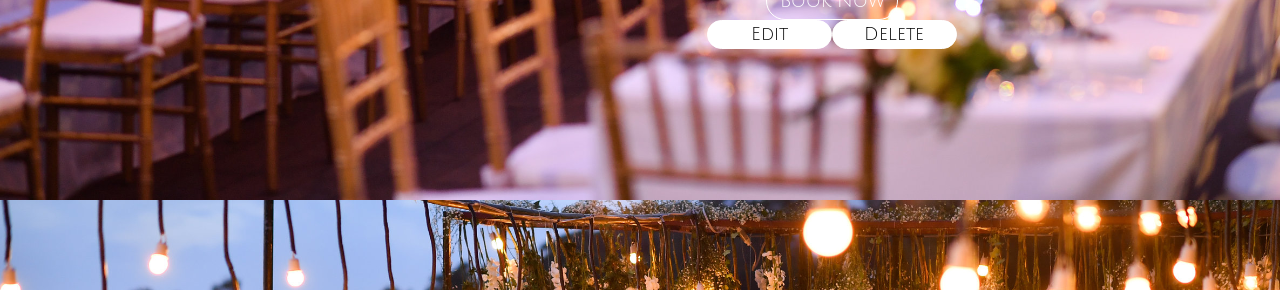
<file: services.html>
<!DOCTYPE html>
<html lang="en">
<head>
    <meta charset="UTF-8">
    <meta name="viewport" content="width=device-width, initial-scale=1.0">
    <link rel="stylesheet" href="styles.css">
    <script defer src="script.js"></script>
    <title>Index</title>
    <style>
       
    </style>
    
</head>
<body>
    <div class="body">
        <!-- navigation bar -->
        <div class="nav-bar">
            <div class="black-bar">
                <span>FAMILY EVENTS</span>
                <input type="checkbox" class="hm-check" id="hm-menu">
                <label onclick="hmaction();" class="hm-label" for="hm-menu">
                    <div class="menu-icon">
                        <div class="line"></div>
                        <div class="line middle-line"></div>
                        <div class="line"></div>
                    </div>
                
                </label>
            </div>
            <div class="glass-bar">
                <ul>
                    <li>Services</li>
                    <li>Login/Register</li>                   <!--NAVIGATION-->
                    <li>Works</li>
                    <li class="credits">©familyevents</li>
                </ul>
            </div>
        </div>
<!-- navigation bar -->
<!-- content -->

<div class="service-content-box">
    
    <div class="service-card">
        <div class="service-image" style="background-image: url(images/wedding-image.jpg); background-size: cover;"></div>
        <div class="black-card">
            <h2>WEDDING EVENT</h2>
            <img src="images/wedding-image.jpg" class="service-image-tag" alt="" srcset=""><!--image here-->
         <!--para here-->   <p>At Everlasting Memories Events, we bring your family celebrations to life with exceptional care and creativity. From milestone anniversaries and birthday parties to family reunions and baby showers, our dedicated team ensures every detail is flawlessly executed. We tailor each event to your unique vision, creating an atmosphere filled with joy and cherished moments. Let us turn your family gatherings into unforgettable experiences that will be remembered for years to come.</p>
            <a href="">Book Now</a><!--link here-->
            <div class="admins-buttons">
                <a href="">Edit</a><!--link here-->
                <a href="">Delete</a><!--link here--> 
            </div>
        </div>
    </div>

    <div class="service-card">
        <div class="service-image" style="background-image: url(images/wedding-image.jpg); background-size: cover;"></div>
        <div class="black-card">
            <h2>WEDDING EVENT</h2>
            <img src="images/wedding-image.jpg" class="service-image-tag" alt="" srcset=""><!--image here-->
         <!--para here-->   <p>At Everlasting Memories Events, we bring your family celebrations to life with exceptional care and creativity. From milestone anniversaries and birthday parties to family reunions and baby showers, our dedicated team ensures every detail is flawlessly executed. We tailor each event to your unique vision, creating an atmosphere filled with joy and cherished moments. Let us turn your family gatherings into unforgettable experiences that will be remembered for years to come.</p>
            <a href="">Book Now</a><!--link here-->
            <div class="admins-buttons">
                <a href="">Edit</a><!--link here-->
                <a href="">Delete</a><!--link here--> 
            </div>
        </div>
    </div>
    


</div>

</body>
<script>
    var b = document.getElementsByClassName('service-card');
var c = document.querySelectorAll('.service-card').length;
if(window.innerWidth <= 425){
    b[0].style.marginTop='15vh';
    b[c-1].style.marginBottom='25vh';
} else {
    b[0].style.marginTop='35vh';
    b[c-1].style.marginBottom='35vh';
}
</script>
</html>
</file>
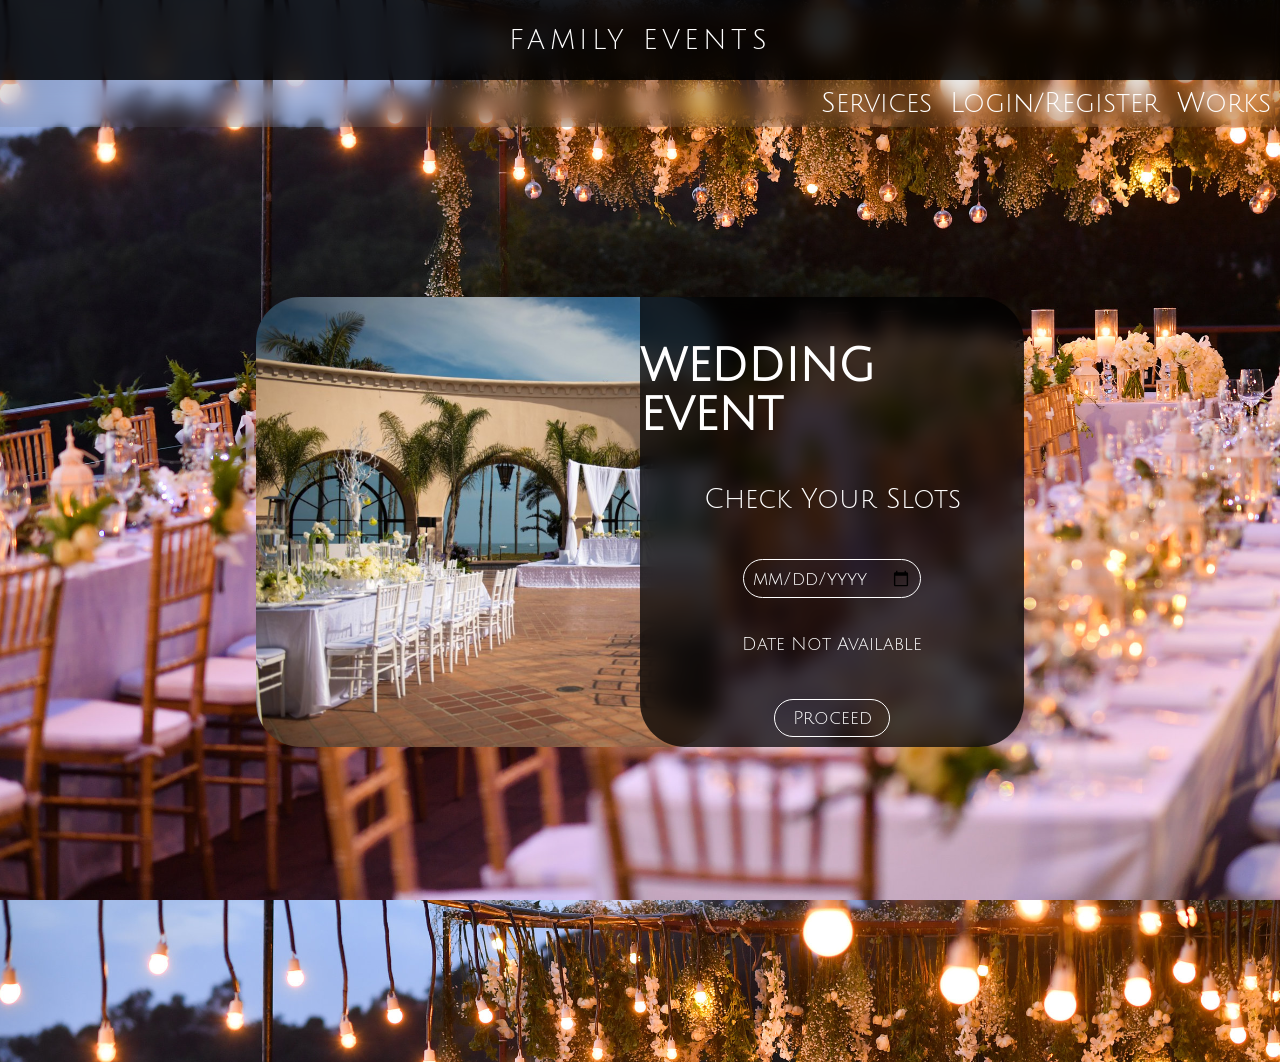
<file: services_view.html>
<!DOCTYPE html>
<html lang="en">
<head>
    <meta charset="UTF-8">
    <meta name="viewport" content="width=device-width, initial-scale=1.0">
    <link rel="stylesheet" href="styles.css">
    <script defer src="script.js"></script>
    <title>Index</title>
    <style>
       
    </style>
    
</head>
<body>
    <div class="body">
        <!-- navigation bar -->
        <div class="nav-bar">
            <div class="black-bar">
                <span>FAMILY EVENTS</span>
                <input type="checkbox" class="hm-check" id="hm-menu">
                <label onclick="hmaction();" class="hm-label" for="hm-menu">
                    <div class="menu-icon">
                        <div class="line"></div>
                        <div class="line middle-line"></div>
                        <div class="line"></div>
                    </div>
                
                </label>
            </div>
            <div class="glass-bar">
                <ul>
                    <li>Services</li>
                    <li>Login/Register</li>                   <!--NAVIGATION-->
                    <li>Works</li>
                    <li class="credits">©familyevents</li>
                </ul>
            </div>
        </div>
<!-- navigation bar -->
<!-- content -->

<div class="service-content-box">
    
    <div class="service-card">
        <div class="service-image" style="background-image: url(images/wedding-image.jpg); background-size: cover;"></div>
        <form class="black-card">
            <h3>WEDDING EVENT</h3>
            <span id="checkslot">Check Your Slots</span>
            <input id="date-enter" type="date">
            <span id="error-message" >Date Not Available</span>
            <button>Proceed</button>
        </form>
    </div>
    


</div>

</body>
<script>
    var b = document.getElementsByClassName('service-card');
var c = document.querySelectorAll('.service-card').length;
if(window.innerWidth <= 425){
    b[0].style.marginTop='15vh';
    b[c-1].style.marginBottom='25vh';
} else {
    b[0].style.marginTop='33vh';
    b[c-1].style.marginBottom='35vh';
}
</script>
</html>
</file>
<file: styles.css>
@import url('https://fonts.googleapis.com/css2?family=Julius+Sans+One&family=Sixtyfour&family=Staatliches&display=swap');
*{
    font-family: "Julius Sans One", sans-serif;
    color: white;
}
body,html{
max-width: 100%;
max-height: 100%;
box-sizing: border-box;
margin: 0;
font-family: "Julius Sans One", sans-serif;
background-image: url(images/topImage.jpg);

background-size: cover;
}
.body{
    width: 100%;
    height: 100vh;
    background-image: url(images/topImage.jpg);
    background-size: cover;
}
.body-2{
    width: 100%;
    height: 100vh;
    background-image: url(images/topImage2.jpeg);
    background-size: cover;
}
.three{
    height: 50vh;
}
.nav-bar{
    position: fixed;
    width: 100%;
    z-index: 10;

}
.black-bar{
    background-color: rgba(0, 0, 0, 0.863);
    backdrop-filter: blur(10px);
    -webkit-backdrop-filter: blur(10px);
    width: 100%;
    color: white;
    display: flex;
    justify-content: center;
    align-items: center;
    box-sizing: border-box;
    padding: 2%;
    letter-spacing: 0.5vh;
    font-size: 3vh;
}
.glass-bar{
    display: flex;
    justify-content: end;
    background-color: rgba(94, 94, 94, 0.137);
    backdrop-filter: blur(10px);
    -webkit-backdrop-filter: blur(10px);
}
.glass-bar ul{
    list-style: none;
    display: flex;
    gap: 2vh;
    margin: 0;
   color: white;
    padding: 1vh;
    border-bottom-left-radius: 2vh;
    font-size: 3vh;
}

.glass-bar ul li:hover{
    background-color: rgba(0, 0, 0, 0.637);
}


.hm-check{
    display: none;
}
.hm-label{
    display: none;
}
.glass-bar ul .credits{
    display: none;
}
.content{
   
   
   display: flex;
   flex-direction: column;
   justify-content: center;
   align-items: center;
   width: 100%;
   height: 100vh;
   
  
}
.content-half{
  
    display: flex;
    flex-direction: column;
    justify-content: center;
    align-items: center;
    width: 100%;
    height: 50vh;
  
 }
 
.need-service{
    opacity: 0;
    transform: translateY(4vh);
    transition: opacity 1s ease-out,transform 1s ease-out;
    display: flex;
    flex-direction: column;
    color: white;
    justify-content: center;
    align-items: center;
    text-shadow: 0px 2px 5px  rgba(0, 0, 0, 0.897);
}

.need-service span{
    font-size: 5vh;
}
.need-service button{
    background: none;
    padding: 2%;
    width: 50%;
    border: none;
    color: white;
    border:0.2vh solid white;
    border-radius: 3vh;
}
.one span{
    font-size: 7vh;
    font-weight: bold;
    width: 100%;
    
}
.one button{
    width: 20%;
    background: none;
    border: none;
    border: 0.2vh solid white;
    padding: 1%;
    border-radius: 3vh;
    color: white;
    font-size:medium;
    box-shadow:0px 0px 10px  rgba(0, 0, 0, 0.897);
}
.black-box-one{
    opacity: 0;
    transform: translateY(4vh);
    transition: opacity 1s ease-out,transform 1s ease-out;
    width: 90%;
    height: 80%;
    background-color: rgba(0, 0, 0, 0.863);
    backdrop-filter: blur(10px);
    -webkit-backdrop-filter: blur(10px);
    border-radius: 5vh;
    color: white;
    font-size: 3.5vh;
}
.black-box-one p{
    padding: 2%;
    line-height: 7.5vh;
}
.counters{
    opacity: 0;
    transform: translateY(4vh);
    transition: opacity 1s ease-out,transform 1s ease-out;
    width: 100%;
    display: flex;
    justify-content: center;
    color: white;
    font-size: 5vh;
    gap: 10vh;
    
}
.counter{
    display: flex;
    flex-direction: column;
    justify-content: center;
    align-items: center;
    text-shadow: 0px 2px 5px  rgba(0, 0, 0, 0.897);
}
.counter img{
    height: 20vh;
    width: auto;
}
.footer-black{
    background-color: black;
    padding: 5vh;
    display: flex;
    gap: 10vh;
}
.card{
    opacity: 0;
    transform: translateY(4vh);
    transition: opacity 1s ease-out,transform 1s ease-out;
    background-color: rgba(255, 255, 255, 0.205);
    width: 30%;
    height: 60vh;
    font-size: 2.5vh;
    border-radius: 3vh;
    display: flex;
    flex-direction: column;
    align-items: center;
    color: white;
    text-align: center;
}

.card .icons{
    display: flex;
    align-items: center;
    gap: 5vh;
}

.card .icons img{
    width: 5vh;
    

}
.card .icons .yt-icon{
    width: 8vh;
}

/* ------------------------------------------------------------------------------------------------------- */
/* register page */
.brown-box-one{
    opacity: 0;
    transform: translateY(4vh);
    transition: opacity 1s ease-out,transform 1s ease-out;
    background-color: rgba(49, 7, 7, 0.685);
    backdrop-filter: blur(10px);
    height: 60%;
    width: 60%;
    margin-top: 5%;
    border-radius: 5vh;
    display: flex;
    font-size: 3vh;
}
.brown-box-one .two input,button,label.profile-image-input{
    font-size: 3vh;
}
.one{
    width: 50%;
    height: 100%;
    display: flex;
    flex-direction: column;
    justify-content: center;
    align-items: center;
}
.two{
    width: 50%;
    height: 100%;
    display: flex;
    flex-direction: column;
    justify-content: center;
    align-items: center;
    color: white;
}
.one .login-alert{
    font-size: small;
    font-weight: normal;
}
.one h1{
    margin: 0;
    font-size: 10vh;
    font-weight: normal;
}
.two h1{
    margin: 0;
}
.two input{
    background-color: rgb(27, 2, 2);
    border: none;
    height: 3vh;
    border-radius: 1vh;
    margin-top: 2vh;
    color: white;
    width: 80%;
}
.profile-image-input{
    background-color: rgb(27, 2, 2);
    border: none;
    height: 3vh;
    border-radius: 1vh;
    margin-top: 2vh;
    font-size: small;
    display: flex;
    justify-content: flex-start;
    color: grey;
    font-family: Arial, Helvetica, sans-serif;
    align-items: center;
    width: 81%; 
}
.two button{
    background-color: rgb(27, 2, 2);
    border: none;
    color: white;
}
.buttons{
    margin-top: 5vh;
    display: flex;
    justify-content: space-around;
    width: 60%;    
}
.buttons button{
    padding: 1vh;
    border-radius: 1vh;
}
/* ------------------------------------------------------------------------------------------------------- */
/* services */
body{
    background-repeat: repeat;
}
.service-content-box{
    width: 100%;
    max-height: auto;
    
    background-image: none;
  display: grid;
  place-items: center;
  gap: 40vh;
    
}
.service-card{
    opacity: 0;
    transform: translateY(4vh);
    transition: opacity 1s ease-out,transform 1s ease-out;
    position: relative;
    height: 50vh;
    width: 40%;
    display: flex;
    
   
    
}
.service-card .service-image{
    position: relative;
    width: 60%;
    height: 100%;
    border-radius:5vh;
}
.service-card .black-card{
   
    position: absolute;
    background-color: rgba(0, 0, 0, 0.747);
    backdrop-filter: blur(10px);
    width: 50%;
    height: 100%;
    z-index: 4;
    right: 0;
    border-radius: 0 5vh 5vh 5vh;
    color: white;
    display: flex;
    flex-direction: column;
    align-items: center;
}
.service-card .black-card h2{
    display: flex;
    justify-content: center;
   
}
.service-card .black-card p{
    margin: 0 4vh 4vh 4vh;
    font-size: 1.7vh;
    line-height: 2.1vh;
}
.service-card .black-card a{
    text-decoration: none;
    padding: 2%;
    width: 30%;
    font-size: 2vh;
    display: flex;
    justify-content: center;
    background:none;
    border: 0.2vh solid white;
    color: white;
    border-radius: 3vh;
}
.service-card .black-card img{
    display: none;
}
.admins-buttons{
    display: flex;
    justify-content: center;
    width: 100%;
}
.service-card .black-card .admins-buttons a{
    background-color: white;
    color: black;
    padding: 1%;
    font-size: 2vh;
}
/* ------------------------------------------------------------------------------------------------------- */
/* services view */
.service-card .black-card h3{
    font-size: xx-large;
}
.service-card .black-card #date-enter{
    margin-top: 5vh;
    background: none;
    border: none;
    border: 0.2vh solid white;
    padding: 2%;
    border-radius: 3vh;
    color: white;
}
.service-card .black-card #error-message{
    font-size: smaller;
    margin-top: 4vh;
}
.service-card .black-card button{
    margin-top: 5vh;
    background: none;
    border: 0.2vh solid white;
    padding: 2%;
    border-radius: 3vh;
    width: 30%;
    color: white;
}

/* ------------------------------------------------------------------------------------------------------- */
/* create service */
.create-service{
    opacity: 0;
    transform: translateY(4vh);
    transition: opacity 1s ease-out,transform 1s ease-out;
    margin-top: 25vh;
    width: 40%;
    height: 60vh;
    border-radius: 0 5vh 5vh 5vh;
    background-color: rgba(0, 0, 0, 0.747);
    backdrop-filter: blur(10px);
    display: flex;
    flex-direction: column;
    align-items: center;
    gap: 3vh;
    color: white;
    font-size: 2.5vh;
}
.create-service .edit-create-service{
    font-size: 3vh;
}
label.edit-create-service{
    font-size: 3vh;
}

.create-service #description{
    justify-content: start;
    align-items: start;
}
.create-service input,.dp-upload{
    display: flex;
    justify-content: center;
    align-items: center;
    font-size: large;
    width: 60%;
    background: none;
    border: 0.2vh solid white;
    border-radius: 3vh;
    height: 5vh;
    color: white;
}

.create-service #description{
    height: 20vh;
}
.create-service input[type="file"]{
    background-color: white;
    border: none;
}
.create-service button{
    background:none;
    border: none;
    border: 0.2vh solid white;
    padding: 1%;
    margin-bottom: 1vh;
    color: white;
    border-radius: 3vh;
    font-size: 3vh;
    width: 30%;
}
/* ------------------------------------------------------------------------------------------------------- */
/* WORKS MENU */
.works-bar{
    justify-content: center;
}
.works-bar button{
width: 60%;
}
.works-bar h2{
    font-size: 4vh;
}
/* WORKS */
/* ------------------------------------------------------------------------------------------------------- */
.works{
    justify-content: start;
    gap: 2vh;
}
.works h3{
    display: flex;
    justify-content: center;
    align-items: center;
    font-size: 4vh;
}
.works button{
    font-size: 2vh;
}
.works span{
    font-size: 2vh;
}
.works .work-admin-button{
    background-color: white;
    color: black;
}
/* WORKS */
.settings{
    justify-content: center; 
}
/* ------------------------------------------------------------------------------------------------------- */
/* PENDING REQUESTS */
.requests{
    justify-content: flex-start;
    height: 80%;
}
.requests img{
    width: 35%;
    border-radius: 50%;
    margin-top: 2vh;
}
.requests .phone-number{
    text-decoration: none;
    -webkit-text-decoration: none;
    -webkit-user-select: none;
}
.requests .buttons{
    margin: 0;
}
.requests .buttons img{
    width: 15%;
}
/* ------------------------------------------------------------------------------------------------------- */
/* create work */
.create-work input{
 height: 2vh; 
 padding: 1%;
}
.create-work input[placeholder]{
    font-size: 2vh;

   }
.create-work button{
    width: 30%;
}
/* ------------------------------------------------------------------------------------------------------- */
/* WORK HISTORY */
.history .content-inside{
    height: 100%;
    display: flex;
    flex-direction: column;
    justify-content: center;
    align-items: center;
    gap: 3vh;
}
.history .content-inside span{
    font-size: 2.5vh;
}
/* ------------------------------------------------------------------------------------------------------- */
/* PROFILE */
/* ------------------------------------------------------------------------------------------------------- */
.profile .one img{
    width: 50%;
    border-radius: 50%;
}
.profile .two{
    justify-content: flex-start;
    
} 
.profile .two{
    gap: 3vh;
}
.profile .two .button{
    width: 100%;
    display: flex;
    justify-content: flex-end;
    align-items: flex-end;

}
.profile .two .button img{
    width: 10%;
    margin-right: 10%;
}
.profile .two .mobile-image{
display: none;
}
.profile .two input{
    font-size: 2.2vh;
}
/* ------------------------------------------------------------------------------------------------------- */
/* PROFILE EDIT */
/* ------------------------------------------------------------------------------------------------------- */
.profile-edit .two button{
    padding: 2%;
    border-radius: 3vh;
}
.profile-edit .two .dp-and-icon{
    display: none;
}
.profile-edit .one .dp-and-icon{
    display: block;
    position: relative;
    display: flex;
    width: 100%;
    justify-content: center;
    
}
.profile-edit .one .dp-and-icon .dp-edit-icon{
    position: absolute;
    z-index: 10;
    bottom: 0;
    right: 35%;
    width: 10%;
}

.profile-edit .two .dp-and-icon .mobile-image{
    position: relative;
}
/* ------------------------------------------------------------------------------------------------------- */
.show-service{
    opacity: 1;
    transform: translateY(0);
}
/* 4k screen */
@media (max-width:2560px){
/* ------------------------------------------------------------------------------------------------------- */
/* services */

.service-card{
    width: 60%;
}

.service-card .black-card{
    width: 50%;
    height: 50vh;
}
.service-card .black-card h2{
    font-size: 5vh;
}
.service-card .black-card p{
    line-height: 2.3vh;
    margin: 1vh 2vh 2vh 2vh;
}

/* ------------------------------------------------------------------------------------------------------- */
/* ------------------------------------------------------------------------------------------------------- */
/* services view */
.service-card .black-card h3{
    font-size: 5vh;
}
.service-card .black-card #checkslot{
    font-size: 3vh;
}
.service-card .black-card #date-enter{
    margin-top: 5vh;
    font-size: 2vh;
    background: none;
    border: none;
    border: 0.2vh solid white;
    padding: 2%;
    border-radius: 3vh;
    color: white;
}
.service-card .black-card #error-message{
    font-size: 2vh;
    margin-top: 4vh;
}
.service-card .black-card button{
    margin-top: 5vh;
    background: none;
    border: 0.2vh solid white;
    padding: 2%;
    border-radius: 3vh;
    width: 30%;
    color: white;
    font-size: 2vh;
}

/* ------------------------------------------------------------------------------------------------------- */
/* ------------------------------------------------------------------------------------------------------- */
/* WORKS MENU */
.works-bar h2{
    font-size: 4vh;
}
/* ------------------------------------------------------------------------------------------------------- */
/* WORKS */
.works h3{
    font-size: 4vh; 
}
/* ------------------------------------------------------------------------------------------------------- */
/* PROFILE */
/* ------------------------------------------------------------------------------------------------------- */
.profile .one img{
    width: 50%;
    border-radius: 50%;
}
.profile .two{
    justify-content: flex-start;
    font-size: 3vh;
    
} 
.profile .two{
    gap: 3vh;
}
/* ------------------------------------------------------------------------------------------------------- */
}

/* laptop large */
@media (max-width:1440px){
/* ------------------------------------------------------------------------------------------------------- */
/* services */


.service-card .black-card h2{
    font-size: x-large;
}
.service-card .black-card p{
    font-size: 2vh;
    line-height: 2.7vh;
}
/* ------------------------------------------------------------------------------------------------------- */

}


/* laptop small*/
@media (max-width:1024px){
   
    
    .black-box-one{
        font-size: 3.2vh;
    }
/* ------------------------------------------------------------------------------------------------------- */
/* services */
.service-card .black-card h2{
    font-size: x-large;
}
.service-card .black-card p{
    font-size: 1.9vh;
    line-height: 2.2vh;
}
/* ------------------------------------------------------------------------------------------------------- */
/* ------------------------------------------------------------------------------------------------------- */
/* services view */
.service-card .black-card h3{
    font-size: 4vh;
}
/* PROFILE */
/* ------------------------------------------------------------------------------------------------------- */
.profile .two span{
    font-size: 2.5vh;
}
/* ------------------------------------------------------------------------------------------------------- */
}
/* tablet */
@media (max-width:768px){

    .glass-bar{
        
    }
    .black-bar{
        padding: 3%;
    }
    .one button{
        font-size: small;
        border-radius: 4vh;
    }
    .black-box-one{
        font-size: 3.2vh;
    }
    .card span{
        font-size: 2vh;
    }
    .card h1,h2{
        font-size: 4vh;
    }
    .counter span{
        font-size: 3vh;
    }
/* ------------------------------------------------------------------------------------------------------- */
/* services */

.service-card{
    width: 60%;
}

.service-card .black-card{
    width: 50%;
    height: 50vh;
}
.service-card .black-card h2{
    font-size: 3vh;
}
.service-card .black-card p{
    font-size: 1.7vh;
    line-height: 2vh;
    
    margin: 2vh 2vh 2vh 2vh;
}

/* ------------------------------------------------------------------------------------------------------- */
/* ------------------------------------------------------------------------------------------------------- */
/* services view */
.service-card .black-card h3{
    font-size: x-large;
}


/* ------------------------------------------------------------------------------------------------------- */
/* PROFILE */
/* ------------------------------------------------------------------------------------------------------- */
.profile .one img{
    width: 50%;
    border-radius: 50%;
}
.profile .two{
    justify-content: flex-start;
    
} 
.profile .two{
    gap: 3vh;
}
/* ------------------------------------------------------------------------------------------------------- */
/* PROFILE */
/* ------------------------------------------------------------------------------------------------------- */
.profile .one img{
    width: 50%;
    border-radius: 50%;
}
.profile .two{
    justify-content: flex-start;
    font-size: 2.5vh;
    
} 
.profile .two{
    gap: 3vh;
}
.profile .two .button{
    width: 100%;
    
    display: flex;
    justify-content: flex-end;
}
.profile .two .button img{
    width: 15%;
    margin-right: 10%;
}
}
/* ------------------------------------------------------------------------------------------------------- */

/* large mobile */
@media (max-width:425px){
    .three{
        height: 100vh;
    }
    .glass-bar{
        display: none;
        color: white;
        width: 100%;
        justify-content: center;
    }
    .glass-bar ul{
        border-bottom-left-radius: 0;
        width: 100%;
        gap: 5vh;
        justify-content: start;
        flex-direction: column;
        align-items: center;
        height: 90vh;
       padding-top:5vh;
    }
    .glass-bar ul .credits{
        display: block;
        width: 100%;
        display: flex;
        justify-content: center;
        font-size: 2vh;
        margin-top: 30vh;
    }
    .black-bar{
        padding: 4%;
    }
    .hm-label{
    
        width: 95%;
        height: auto;
        position: absolute;
        display: flex;
        justify-content: end;
        z-index: 5;
    }
    .hm-label .menu-icon{
      
        display: flex;
        flex-direction:column;
        width: 5vh;
        gap: 1.5vh;
        margin: 0;
        align-items: flex-end;
        transition: align-items 5s ease-in-out;
    }
   
    .line{
        width: 100%;
        height: 0.5vh;
        border-radius: 2vh;
        background-color: white;
        transition: width 5s ease-in-out;
    }
    .middle-line{
        width: 50%;
        
    }
    #hm-menu:checked + .hm-label .menu-icon{
        align-items: flex-start;
    }
    .glass-bar ul li{
        width: 100%;
        display: flex;
        justify-content: center;
       flex-direction: column;
       align-items: center;
       padding: 3%;
       font-size: 3vh;
    }
   
    .one span{
        font-size: 4vh;
        text-shadow: 0px 2px 5px  rgba(0, 0, 0, 0.445);
    }
    .one button{
        font-size: small;
        width: 40%;
        text-shadow: 0px 2px 5px   rgba(0, 0, 0, 0.445);
    }
    .black-box-one{
        font-size: 1.9vh;
    }
    .black-box-one p{
        padding: 2%;
        line-height: 5vh;
    }
    .counters{
        flex-direction: column;
        font-size: 3vh;
    }
    .counter img{
        height: 10vh;
        width: auto;
    }
    .footer-black{
        flex-direction: column;
        align-items: center;
    }
    .card{
        width: 90%;
        height: 50vh;
       
    }

/* ------------------------------------------------------------------------------------------------------- */
/* register page */
   .one{
    display: none;
   }
.two{
    width: 100%;
}
   .brown-box-one{
    flex-direction: column;
    justify-content: center;
    align-items: center;
}    
.buttons{
    width: 100%;
  
    
}
/* ------------------------------------------------------------------------------------------------------- */
/* services */
.service-image{
    display: none;
}
.service-card{
    width: 80%;
}

.service-card .black-card{
    width: 100%;
    height: 65vh;
}
.service-card .black-card h2{
    font-size: smaller;
}
.service-card .black-card p{
    font-size: 1.5vh;
    margin: 2vh 2vh 2vh 2vh;
}
.service-card .black-card img{
    display: block;
    width: 80%;
    height: 10%vh;
    border-radius: 3vh;
}
/* ------------------------------------------------------------------------------------------------------- */
/* ------------------------------------------------------------------------------------------------------- */
/* create service */  
.create-service{
    width: 80%;
}
/* ------------------------------------------------------------------------------------------------------- */
/* ------------------------------------------------------------------------------------------------------- */
/* WORKS */
.works h3{
    font-size: 3vh; 
}
/* ------------------------------------------------------------------------------------------------------- */
/* PROFILE */
/* ------------------------------------------------------------------------------------------------------- */
.profile .two .mobile-image{
    display: block;
    width: 30%;
    border-radius: 50%;
}
.profile .two span{
    font-size: 2vh;
}
.profile .two {
    gap: 1.8vh;
}
/* ------------------------------------------------------------------------------------------------------- */
/* PROFILE EDIT */

.profile-edit .two .dp-and-icon{
    display: block;
    position: relative;
    display: flex;
    width: 100%;
    justify-content: center;
    
}
.profile-edit .two .dp-and-icon .dp-edit-icon{
    position: absolute;
    z-index: 10;
    bottom: 0;
    right: 35%;
    width: 10%;
}

.profile-edit .two .dp-and-icon .mobile-image{
    position: relative;
}
/* ------------------------------------------------------------------------------------------------------- */
}
/* medium mobile */
@media (max-width:375px){
   
    .glass-bar{

    }
    .black-bar{
        padding: 5%;
    }
    .black-box-one{
        font-size: 2.5vh;
    }
    
}
/* small mobile */
@media (max-width:320px){
    .body{
        
        background-size: 260%;
    }
    .body-2{
        
        background-size: 260%;
    }
    .glass-bar{

    }
    .black-bar{
        padding: 6%;
    }
    .black-box-one{
        font-size: 2.2vh;
    }
    .black-box-one p{
        padding: 2%;
        line-height: 5vh;
    }
    .card span{
        font-size: 2vh;
    }
}
</file>
